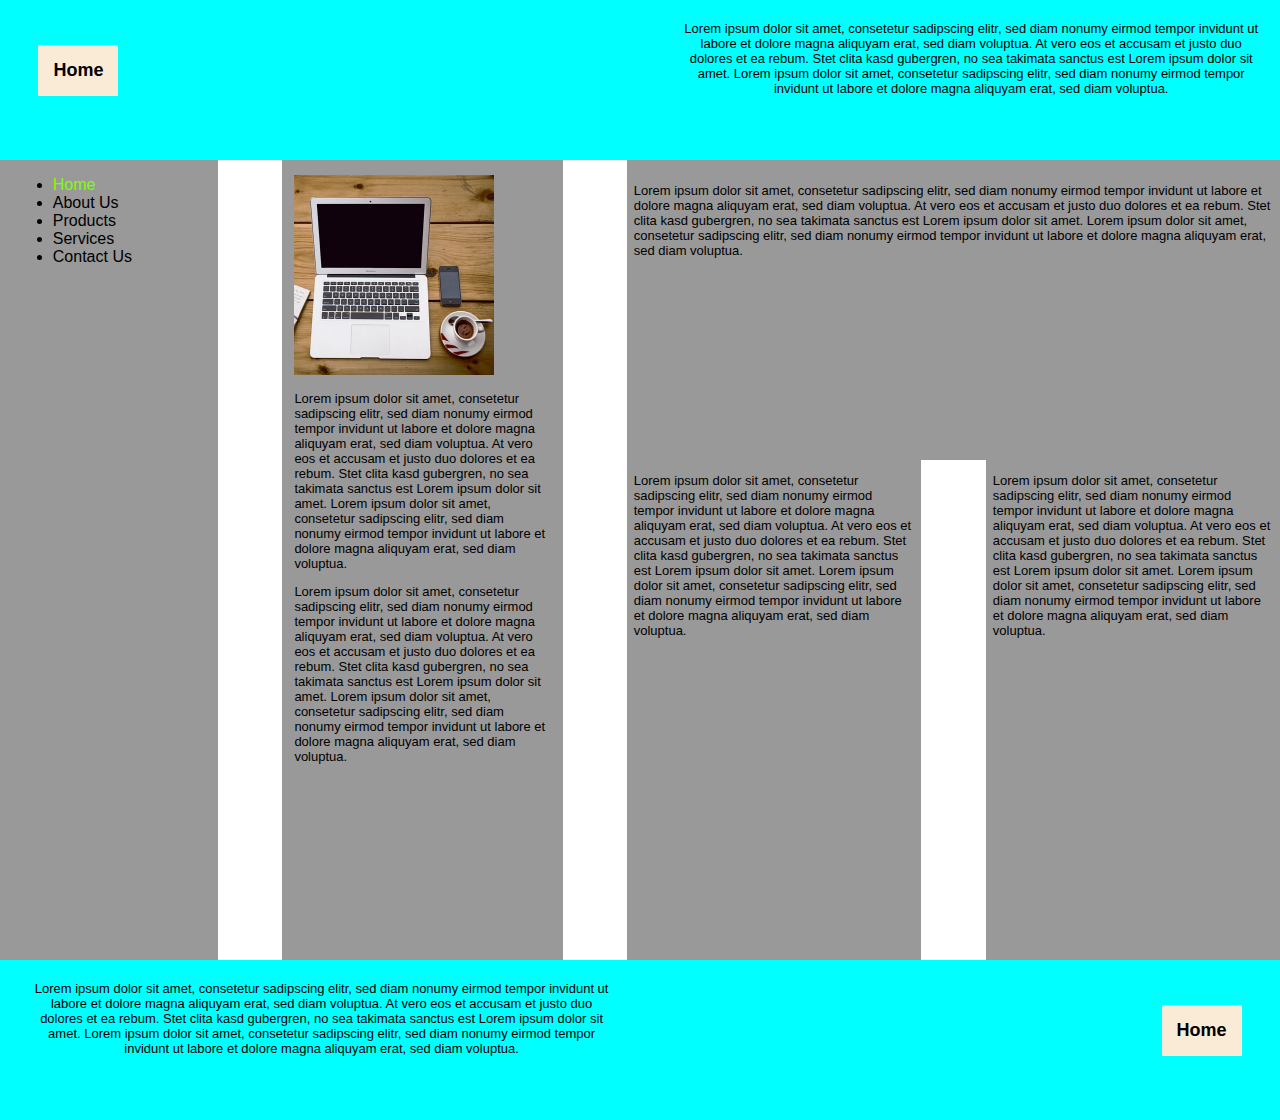
<file: lab1/index.html>
<!DOCTYPE html PUBLIC "-//W3C//DTD XHTML 1.0 Strict//EN" "http://www.w3.org/TR/xhtml1/DTD/xhtml1-strict.dtd">
<html>
<head>
    <meta http-equiv="content-type" content="text/html; charset=utf-8"/>
    <title>Lab 1</title>
    <link href="css/styles.css" rel="stylesheet" type="text/css"/>
</head>
<body>

<div id="header">
    <h1 id="moto-1">Home</h1>
    <p id="header-text">Lorem ipsum dolor sit amet, consetetur sadipscing elitr, sed diam nonumy eirmod tempor invidunt
        ut labore et dolore magna aliquyam erat, sed diam voluptua. At vero eos et accusam et justo duo dolores et ea
        rebum. Stet
        clita kasd gubergren, no sea takimata sanctus est Lorem ipsum dolor sit amet. Lorem ipsum dolor sit amet,
        consetetur sadipscing elitr,
        sed diam nonumy eirmod tempor invidunt ut labore et dolore magna aliquyam erat, sed diam voluptua.
    </p>
</div>
<div id="menu">

</div>
<div id="content">
    <div id="colOne">
        <ul>
            <li class="active"><a href="index.html" accesskey="1" title="">Home</a></li>
            <li><a href="pages/aboutUs.html" accesskey="2" title="">About Us</a></li>
            <li><a href="pages/products.html" accesskey="3" title="">Products</a></li>
            <li><a href="pages/services.html" accesskey="4" title="">Services</a></li>
            <li><a href="pages/contactUs.html" accesskey="5" title="">Contact Us</a></li>
        </ul>
    </div>
    <div id="colTwo">
        <img src="images/workplace.png" alt="Workplace" usemap="#workmap" width="200" height="200" style="padding-top: 15px">

        <map name="workmap">
            <area shape="rect" coords="16,22,130,125" alt="Computer" href="https://en.wikipedia.org/wiki/Computer">
            <area shape="rect" coords="145,85,166,125" alt="Phone" href="https://en.wikipedia.org/wiki/Mobile_phone">
            <area shape="circle" coords="166,150,22" alt="Cup of coffee" href="https://en.wikipedia.org/wiki/Coffee">
        </map>
        <p>Lorem ipsum dolor sit amet, consetetur sadipscing elitr, sed diam nonumy eirmod tempor invidunt ut labore et
            dolore magna aliquyam erat, sed diam voluptua. At vero eos et accusam et justo duo dolores et ea rebum. Stet
            clita kasd gubergren, no sea takimata sanctus est Lorem ipsum dolor sit amet. Lorem ipsum dolor sit amet,
            consetetur sadipscing elitr, sed diam nonumy eirmod tempor invidunt ut labore et dolore magna aliquyam erat,
            sed diam voluptua.</p>
        <p>Lorem ipsum dolor sit amet, consetetur sadipscing elitr, sed diam nonumy eirmod tempor invidunt ut labore et
            dolore magna aliquyam erat, sed diam voluptua. At vero eos et accusam et justo duo dolores et ea rebum. Stet
            clita kasd gubergren, no sea takimata sanctus est Lorem ipsum dolor sit amet. Lorem ipsum dolor sit amet,
            consetetur sadipscing elitr, sed diam nonumy eirmod tempor invidunt ut labore et dolore magna aliquyam erat,
            sed diam voluptua.</p>
    </div>
    <div id="colThree">
        <div id="upper-subCol">
            <p>Lorem ipsum dolor sit amet, consetetur sadipscing elitr, sed diam nonumy eirmod tempor invidunt ut labore et
                dolore magna aliquyam erat, sed diam voluptua. At vero eos et accusam et justo duo dolores et ea rebum. Stet
                clita kasd gubergren, no sea takimata sanctus est Lorem ipsum dolor sit amet. Lorem ipsum dolor sit amet,
                consetetur sadipscing elitr, sed diam nonumy eirmod tempor invidunt ut labore et dolore magna aliquyam erat,
                sed diam voluptua.</p>
        </div>

        <div id="left-subCol">
            <p>Lorem ipsum dolor sit amet, consetetur sadipscing elitr, sed diam nonumy eirmod tempor invidunt ut labore et
                dolore magna aliquyam erat, sed diam voluptua. At vero eos et accusam et justo duo dolores et ea rebum. Stet
                clita kasd gubergren, no sea takimata sanctus est Lorem ipsum dolor sit amet. Lorem ipsum dolor sit amet,
                consetetur sadipscing elitr, sed diam nonumy eirmod tempor invidunt ut labore et dolore magna aliquyam erat,
                sed diam voluptua.</p>
        </div>

        <div id="right-subCol">
            <p>Lorem ipsum dolor sit amet, consetetur sadipscing elitr, sed diam nonumy eirmod tempor invidunt ut labore et
                dolore magna aliquyam erat, sed diam voluptua. At vero eos et accusam et justo duo dolores et ea rebum. Stet
                clita kasd gubergren, no sea takimata sanctus est Lorem ipsum dolor sit amet. Lorem ipsum dolor sit amet,
                consetetur sadipscing elitr, sed diam nonumy eirmod tempor invidunt ut labore et dolore magna aliquyam erat,
                sed diam voluptua.</p>
        </div>
    </div>
</div>
<div id="footer" style="clear: both;">
    <p id="footer-text">Lorem ipsum dolor sit amet, consetetur sadipscing elitr, sed diam nonumy eirmod tempor invidunt
        ut labore et dolore magna aliquyam erat, sed diam voluptua. At vero eos et accusam et justo duo dolores et ea
        rebum. Stet
        clita kasd gubergren, no sea takimata sanctus est Lorem ipsum dolor sit amet. Lorem ipsum dolor sit amet,
        consetetur sadipscing elitr,
        sed diam nonumy eirmod tempor invidunt ut labore et dolore magna aliquyam erat, sed diam voluptua.
    </p>
    <h2 id="moto-2">Home</h2>
</div>
</body>
</html>
</file>
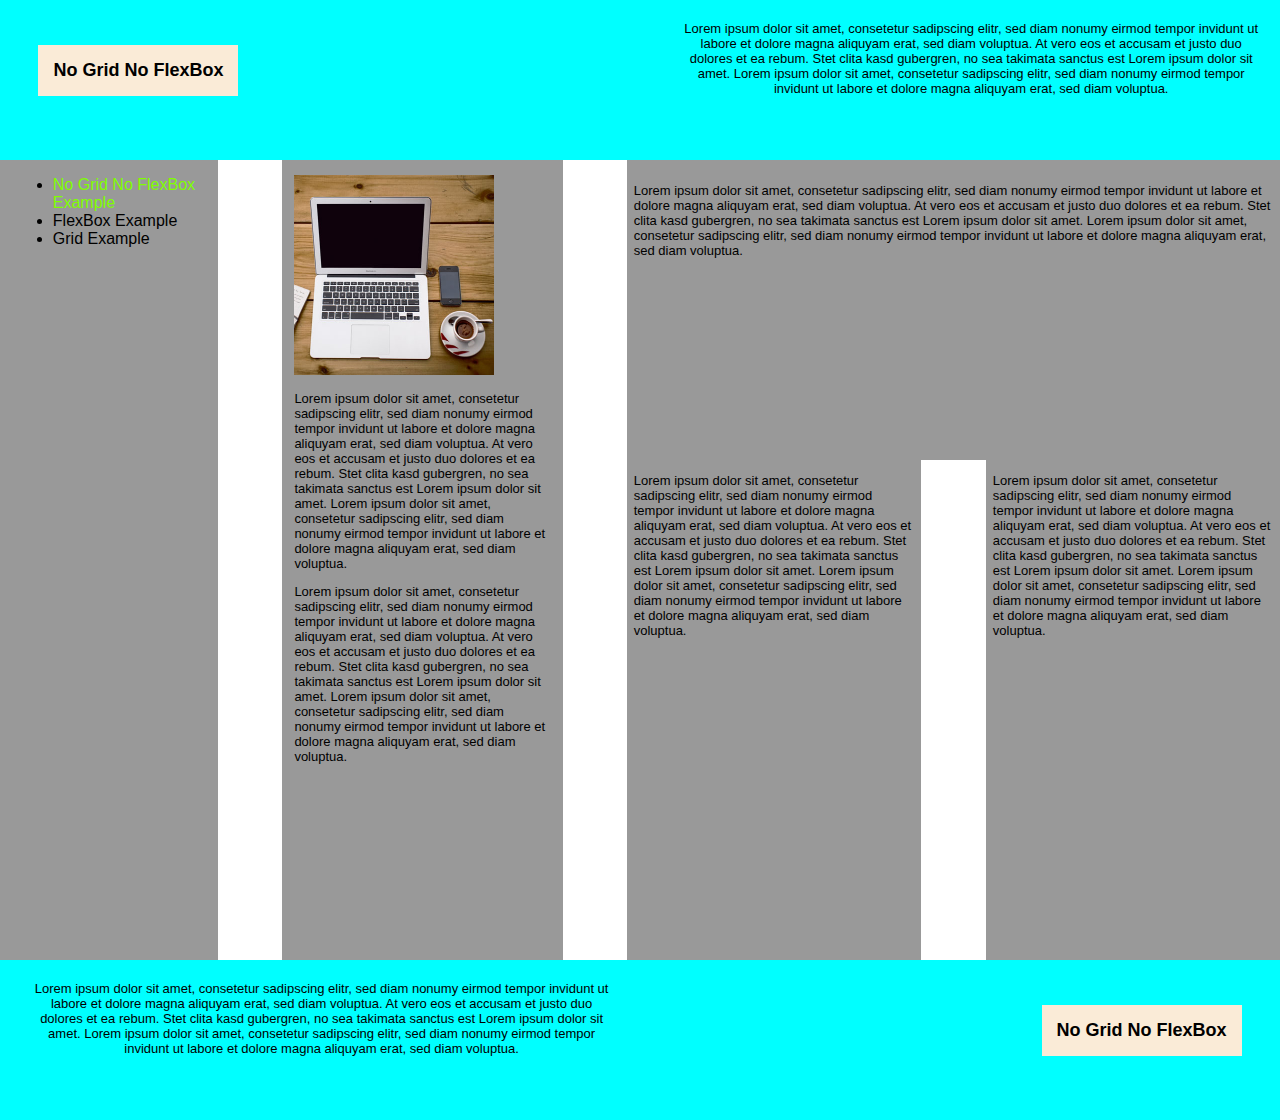
<file: lab2/index.html>
<!DOCTYPE html PUBLIC "-//W3C//DTD XHTML 1.0 Strict//EN" "http://www.w3.org/TR/xhtml1/DTD/xhtml1-strict.dtd">
<html>
<head>
    <meta http-equiv="content-type" content="text/html; charset=utf-8"/>
    <title>Lab 2</title>
    <link href="css/noGridNoFlexBox.css" rel="stylesheet" type="text/css"/>
    <link href="css/commonStyles.css" rel="stylesheet" type="text/css"/>
</head>
<body>

<div id="header">
    <h1 id="moto-1">No Grid No FlexBox</h1>
    <p id="header-text">Lorem ipsum dolor sit amet, consetetur sadipscing elitr, sed diam nonumy eirmod tempor invidunt
        ut labore et dolore magna aliquyam erat, sed diam voluptua. At vero eos et accusam et justo duo dolores et ea
        rebum. Stet
        clita kasd gubergren, no sea takimata sanctus est Lorem ipsum dolor sit amet. Lorem ipsum dolor sit amet,
        consetetur sadipscing elitr,
        sed diam nonumy eirmod tempor invidunt ut labore et dolore magna aliquyam erat, sed diam voluptua.
    </p>
</div>
<div id="menu">

</div>
<div id="content">
    <div id="colOne">
        <ul>
            <li class="active"><a href="index.html" accesskey="1" title="">No Grid No FlexBox Example</a></li>
            <li><a href="pages/flexBox.html" accesskey="2" title="">FlexBox Example</a></li>
            <li><a href="pages/grid.html" accesskey="3" title="">Grid Example</a></li>
        </ul>
    </div>
    <div id="colTwo">
        <img src="images/workplace.png" alt="Workplace" usemap="#workmap" width="200" height="200"
             style="padding-top: 15px">

        <map name="workmap">
            <area shape="rect" coords="16,22,130,125" alt="Computer" href="https://en.wikipedia.org/wiki/Computer">
            <area shape="rect" coords="145,85,166,125" alt="Phone" href="https://en.wikipedia.org/wiki/Mobile_phone">
            <area shape="circle" coords="166,150,22" alt="Cup of coffee" href="https://en.wikipedia.org/wiki/Coffee">
        </map>
        <p>Lorem ipsum dolor sit amet, consetetur sadipscing elitr, sed diam nonumy eirmod tempor invidunt ut labore et
            dolore magna aliquyam erat, sed diam voluptua. At vero eos et accusam et justo duo dolores et ea rebum. Stet
            clita kasd gubergren, no sea takimata sanctus est Lorem ipsum dolor sit amet. Lorem ipsum dolor sit amet,
            consetetur sadipscing elitr, sed diam nonumy eirmod tempor invidunt ut labore et dolore magna aliquyam erat,
            sed diam voluptua.</p>
        <p>Lorem ipsum dolor sit amet, consetetur sadipscing elitr, sed diam nonumy eirmod tempor invidunt ut labore et
            dolore magna aliquyam erat, sed diam voluptua. At vero eos et accusam et justo duo dolores et ea rebum. Stet
            clita kasd gubergren, no sea takimata sanctus est Lorem ipsum dolor sit amet. Lorem ipsum dolor sit amet,
            consetetur sadipscing elitr, sed diam nonumy eirmod tempor invidunt ut labore et dolore magna aliquyam erat,
            sed diam voluptua.</p>
    </div>
    <div id="colThree">
        <div id="upper-subCol">
            <p>Lorem ipsum dolor sit amet, consetetur sadipscing elitr, sed diam nonumy eirmod tempor invidunt ut labore
                et
                dolore magna aliquyam erat, sed diam voluptua. At vero eos et accusam et justo duo dolores et ea rebum.
                Stet
                clita kasd gubergren, no sea takimata sanctus est Lorem ipsum dolor sit amet. Lorem ipsum dolor sit
                amet,
                consetetur sadipscing elitr, sed diam nonumy eirmod tempor invidunt ut labore et dolore magna aliquyam
                erat,
                sed diam voluptua.</p>
        </div>

        <div id="left-subCol">
            <p>Lorem ipsum dolor sit amet, consetetur sadipscing elitr, sed diam nonumy eirmod tempor invidunt ut labore
                et
                dolore magna aliquyam erat, sed diam voluptua. At vero eos et accusam et justo duo dolores et ea rebum.
                Stet
                clita kasd gubergren, no sea takimata sanctus est Lorem ipsum dolor sit amet. Lorem ipsum dolor sit
                amet,
                consetetur sadipscing elitr, sed diam nonumy eirmod tempor invidunt ut labore et dolore magna aliquyam
                erat,
                sed diam voluptua.</p>
        </div>

        <div id="right-subCol">
            <p>Lorem ipsum dolor sit amet, consetetur sadipscing elitr, sed diam nonumy eirmod tempor invidunt ut labore
                et
                dolore magna aliquyam erat, sed diam voluptua. At vero eos et accusam et justo duo dolores et ea rebum.
                Stet
                clita kasd gubergren, no sea takimata sanctus est Lorem ipsum dolor sit amet. Lorem ipsum dolor sit
                amet,
                consetetur sadipscing elitr, sed diam nonumy eirmod tempor invidunt ut labore et dolore magna aliquyam
                erat,
                sed diam voluptua.</p>
        </div>
    </div>
</div>
<div id="footer" style="clear: both;">
    <p id="footer-text">Lorem ipsum dolor sit amet, consetetur sadipscing elitr, sed diam nonumy eirmod tempor invidunt
        ut labore et dolore magna aliquyam erat, sed diam voluptua. At vero eos et accusam et justo duo dolores et ea
        rebum. Stet
        clita kasd gubergren, no sea takimata sanctus est Lorem ipsum dolor sit amet. Lorem ipsum dolor sit amet,
        consetetur sadipscing elitr,
        sed diam nonumy eirmod tempor invidunt ut labore et dolore magna aliquyam erat, sed diam voluptua.
    </p>
    <h2 id="moto-2">No Grid No FlexBox</h2>
</div>
</body>
</html>
</file>
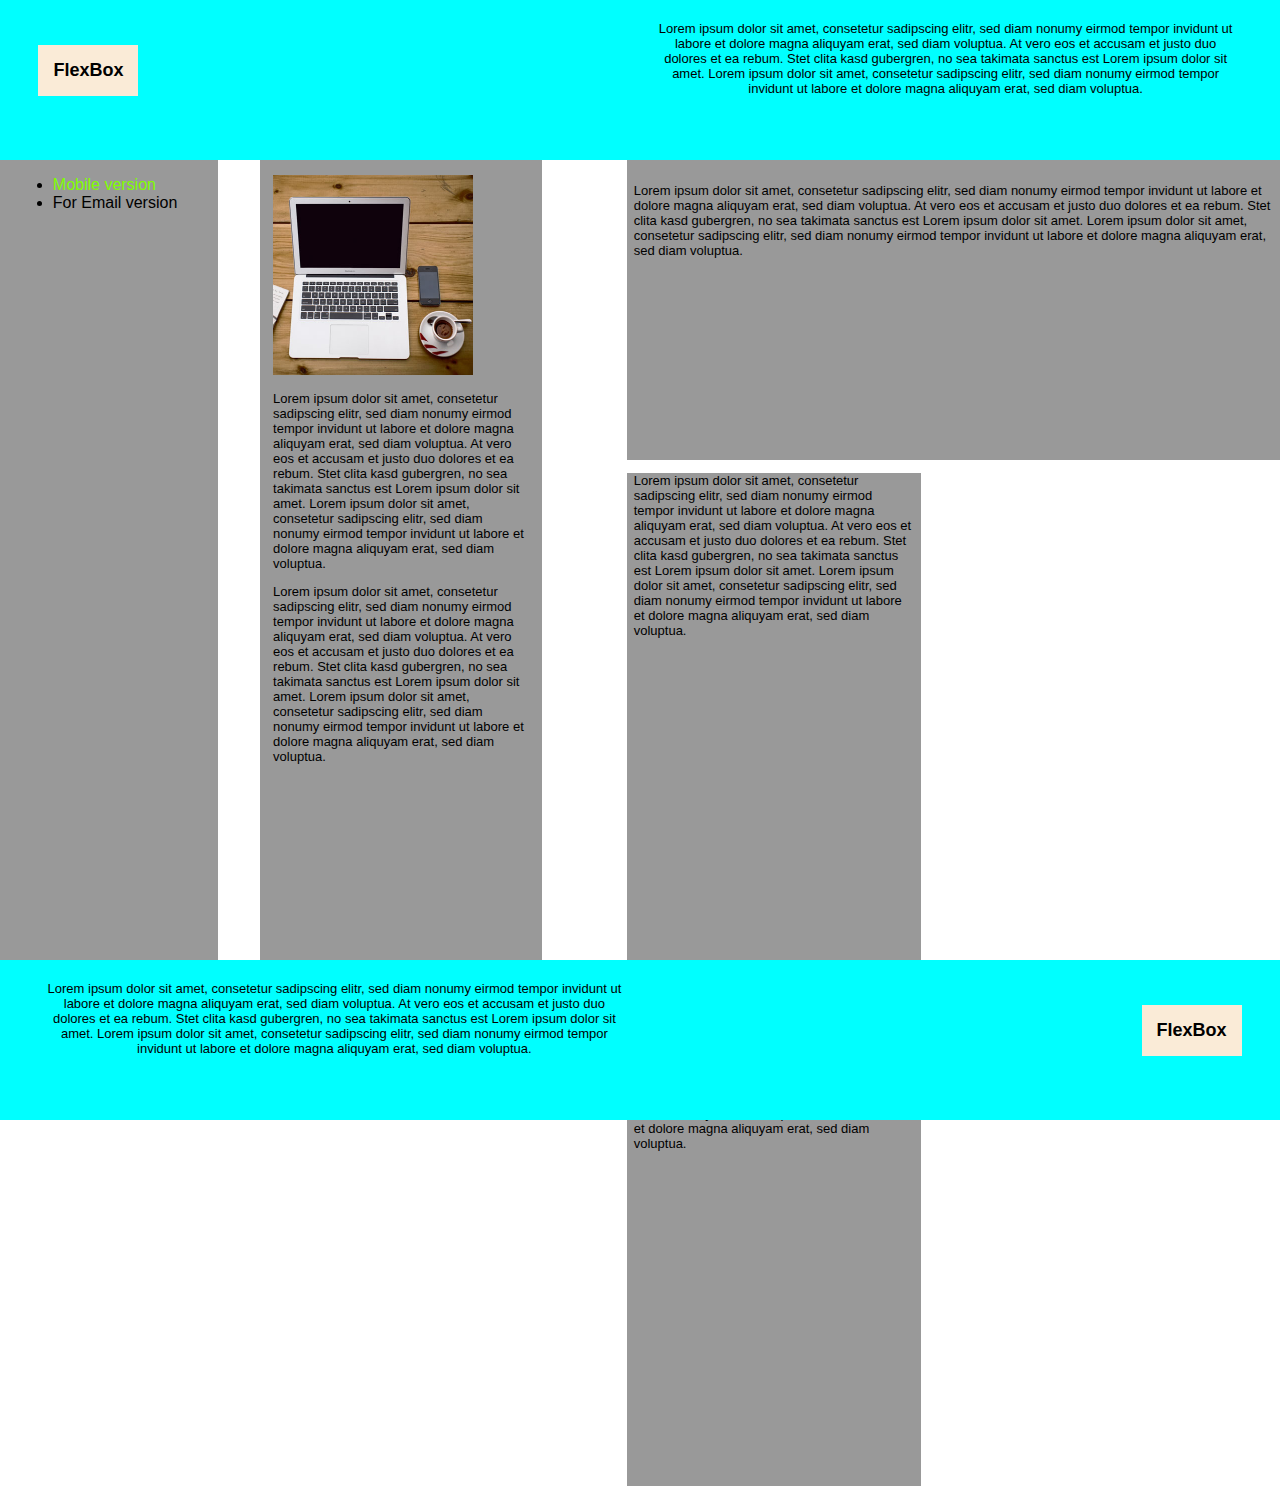
<file: lab3/index.html>
<!DOCTYPE html PUBLIC "-//W3C//DTD XHTML 1.0 Strict//EN" "http://www.w3.org/TR/xhtml1/DTD/xhtml1-strict.dtd">
<html>
<head>
    <meta http-equiv="content-type" content="text/html; charset=utf-8"/>
    <meta name="viewport" content="width=device-width,initial-scale=1.0">
    <title>Lab 3</title>
    <link href="css/flexBox.css" rel="stylesheet" type="text/css"/>
    <link href="css/commonStyles.css" rel="stylesheet" type="text/css"/>
    <link href="css/mobile.css" rel="stylesheet" type="text/css"/>
</head>
<body>

<div class="container">
    <div class="header-row">
        <h1 id="moto-1">FlexBox</h1>
        <p id="header-text">Lorem ipsum dolor sit amet, consetetur sadipscing elitr, sed diam nonumy eirmod tempor
            invidunt
            ut labore et dolore magna aliquyam erat, sed diam voluptua. At vero eos et accusam et justo duo dolores et
            ea
            rebum. Stet
            clita kasd gubergren, no sea takimata sanctus est Lorem ipsum dolor sit amet. Lorem ipsum dolor sit amet,
            consetetur sadipscing elitr,
            sed diam nonumy eirmod tempor invidunt ut labore et dolore magna aliquyam erat, sed diam voluptua.
        </p>
    </div>

    <div class="content-row">
        <div id="colOne">
            <ul>
                <li class="active"><a href="index.html" accesskey="2" title="">Mobile version</a></li>
                <li><a href="pages/email.html" accesskey="1" title="">For Email version</a></li>
            </ul>
        </div>
        <div id="colTwo">
            <img src="images/workplace.png" alt="Workplace" usemap="#workmap" width="200" height="200"
                 style="padding-top: 15px">

            <map name="workmap">
                <area shape="rect" coords="16,22,130,125" alt="Computer" href="https://en.wikipedia.org/wiki/Computer">
                <area shape="rect" coords="145,85,166,125" alt="Phone"
                      href="https://en.wikipedia.org/wiki/Mobile_phone">
                <area shape="circle" coords="166,150,22" alt="Cup of coffee"
                      href="https://en.wikipedia.org/wiki/Coffee">
            </map>
            <p>Lorem ipsum dolor sit amet, consetetur sadipscing elitr, sed diam nonumy eirmod tempor invidunt ut labore
                et
                dolore magna aliquyam erat, sed diam voluptua. At vero eos et accusam et justo duo dolores et ea rebum.
                Stet
                clita kasd gubergren, no sea takimata sanctus est Lorem ipsum dolor sit amet. Lorem ipsum dolor sit
                amet,
                consetetur sadipscing elitr, sed diam nonumy eirmod tempor invidunt ut labore et dolore magna aliquyam
                erat,
                sed diam voluptua.</p>
            <p>Lorem ipsum dolor sit amet, consetetur sadipscing elitr, sed diam nonumy eirmod tempor invidunt ut labore
                et
                dolore magna aliquyam erat, sed diam voluptua. At vero eos et accusam et justo duo dolores et ea rebum.
                Stet
                clita kasd gubergren, no sea takimata sanctus est Lorem ipsum dolor sit amet. Lorem ipsum dolor sit
                amet,
                consetetur sadipscing elitr, sed diam nonumy eirmod tempor invidunt ut labore et dolore magna aliquyam
                erat,
                sed diam voluptua.</p>
        </div>
        <div class="line-break"></div>
        <div id="colThree">
            <div id="upper-subCol">
                <p>Lorem ipsum dolor sit amet, consetetur sadipscing elitr, sed diam nonumy eirmod tempor invidunt ut
                    labore et
                    dolore magna aliquyam erat, sed diam voluptua. At vero eos et accusam et justo duo dolores et ea
                    rebum. Stet
                    clita kasd gubergren, no sea takimata sanctus est Lorem ipsum dolor sit amet. Lorem ipsum dolor sit
                    amet,
                    consetetur sadipscing elitr, sed diam nonumy eirmod tempor invidunt ut labore et dolore magna
                    aliquyam erat,
                    sed diam voluptua.</p>
            </div>
            <div id="sub-content-row">
                <div id="left-subCol">
                    <p>Lorem ipsum dolor sit amet, consetetur sadipscing elitr, sed diam nonumy eirmod tempor invidunt
                        ut labore et
                        dolore magna aliquyam erat, sed diam voluptua. At vero eos et accusam et justo duo dolores et ea
                        rebum. Stet
                        clita kasd gubergren, no sea takimata sanctus est Lorem ipsum dolor sit amet. Lorem ipsum dolor
                        sit amet,
                        consetetur sadipscing elitr, sed diam nonumy eirmod tempor invidunt ut labore et dolore magna
                        aliquyam erat,
                        sed diam voluptua.</p>
                </div>

                <div id="right-subCol">
                    <p>Lorem ipsum dolor sit amet, consetetur sadipscing elitr, sed diam nonumy eirmod tempor invidunt
                        ut labore et
                        dolore magna aliquyam erat, sed diam voluptua. At vero eos et accusam et justo duo dolores et ea
                        rebum. Stet
                        clita kasd gubergren, no sea takimata sanctus est Lorem ipsum dolor sit amet. Lorem ipsum dolor
                        sit amet,
                        consetetur sadipscing elitr, sed diam nonumy eirmod tempor invidunt ut labore et dolore magna
                        aliquyam erat,
                        sed diam voluptua.</p>
                </div>
            </div>
        </div>

    </div>
    <div class="footer-row">
        <p id="footer-text">Lorem ipsum dolor sit amet, consetetur sadipscing elitr, sed diam nonumy eirmod tempor
            invidunt
            ut labore et dolore magna aliquyam erat, sed diam voluptua. At vero eos et accusam et justo duo dolores et
            ea
            rebum. Stet
            clita kasd gubergren, no sea takimata sanctus est Lorem ipsum dolor sit amet. Lorem ipsum dolor sit amet,
            consetetur sadipscing elitr,
            sed diam nonumy eirmod tempor invidunt ut labore et dolore magna aliquyam erat, sed diam voluptua.
        </p>
        <h2 id="moto-2">FlexBox</h2>
    </div>
</div>
</body>
</html>
</file>
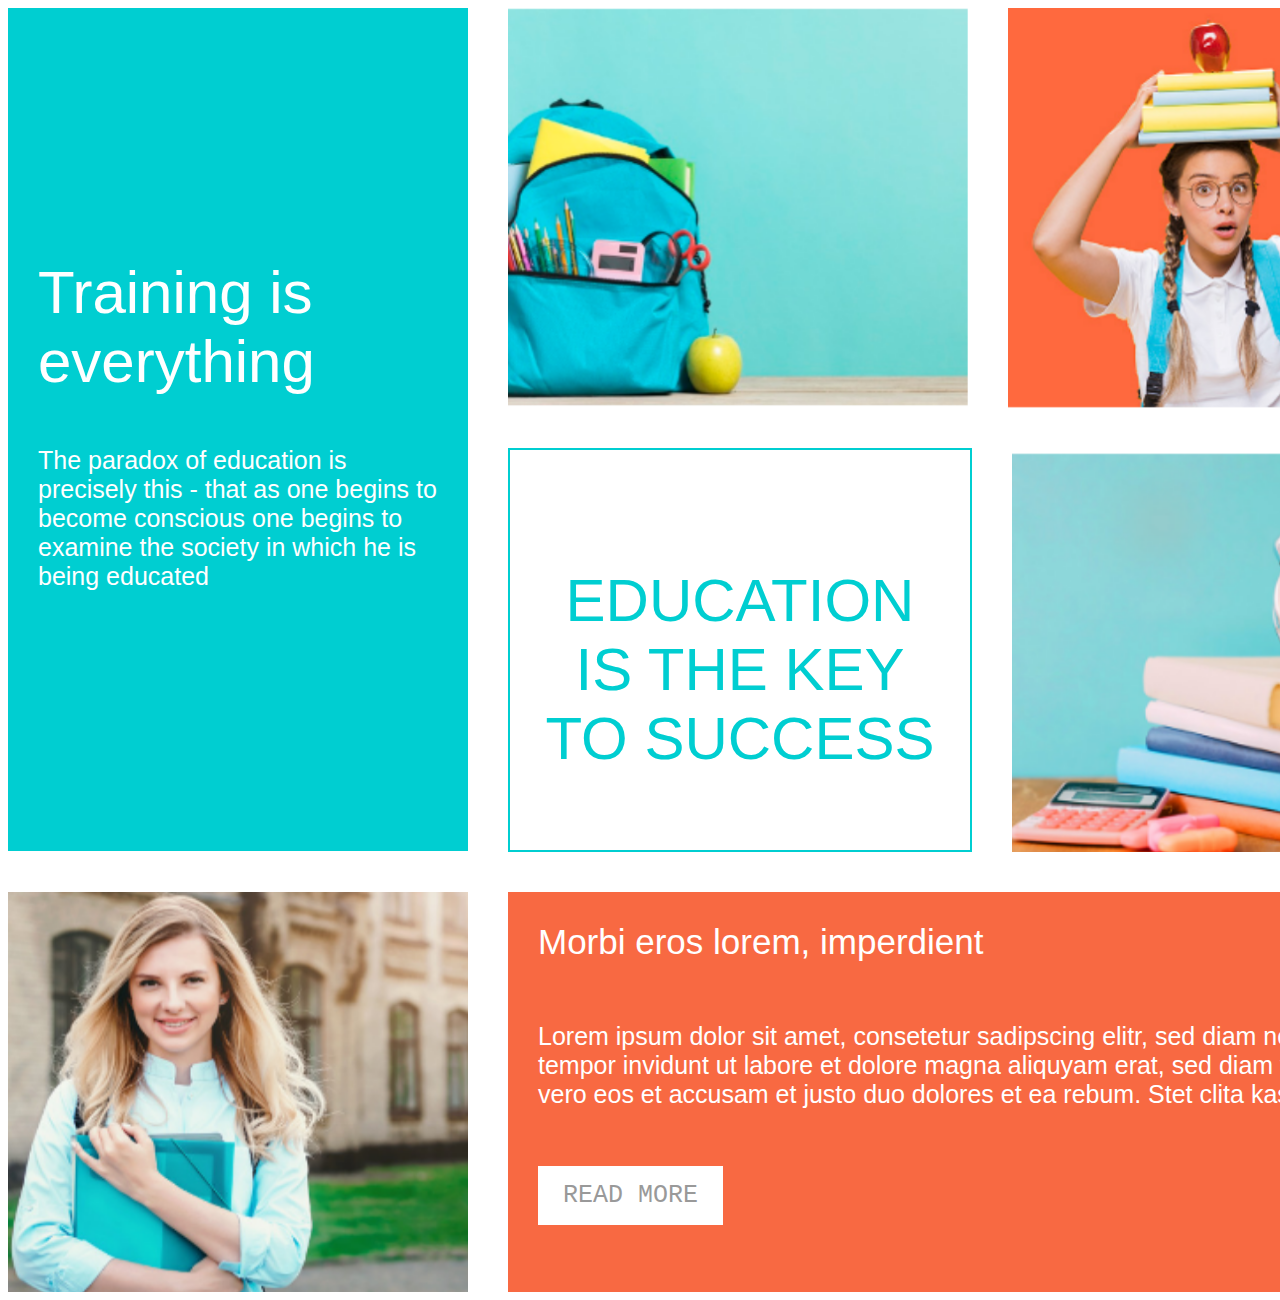
<file: lab4/index.html>
<!DOCTYPE html PUBLIC "-//W3C//DTD XHTML 1.0 Strict//EN" "http://www.w3.org/TR/xhtml1/DTD/xhtml1-strict.dtd">
<html>
<head>
    <meta http-equiv="content-type" content="text/html; charset=utf-8"/>
    <meta name="viewport" content="width=device-width,initial-scale=1.0">
    <title>Lab 4</title>
    <link href="css/template.css" rel="stylesheet" type="text/css"/>
</head>
<body>

<div class="flex-container">
    <div class="item item-1">1</div>
    <div class="item item-2 item-active">
        <h2 id="additional-logo">
            Training is everything
        </h2>
        <p>
            The paradox of education is precisely this - that as one begins to become conscious one begins to
            examine the society in which he is being educated
        </p>
    </div>
    <div class="item item-3">
        <img src="images/bag.png" alt="Girl with book" class="first-second-row-images"/>
    </div>
    <div class="item item-4">
        <img src="images/girl1.png" alt="Girl with book" class="first-second-row-images"/>
    </div>
    <div class="item item-5"></div>
    <div class="item item-6">
        <h1 id="main-logo">EDUCATION IS THE KEY TO SUCCESS</h1>
    </div>
    <div class="item item-7">
        <img src="images/clock.png" alt="Girl with book" class="first-second-row-images"/>
    </div>
    <div class="item item-8">
        <img src="images/girl2.png" alt="Girl with book" class="third-row-image"/>
    </div>
    <div class="item item-9">
        <h3 id="more-info-header">
            Morbi eros lorem, imperdient
        </h3>
        <p id="read-more-text">
            Lorem ipsum dolor sit amet, consetetur sadipscing elitr, sed diam nonumy eirmod tempor
            invidunt
            ut labore et dolore magna aliquyam erat, sed diam voluptua. At vero eos et accusam et justo duo
            dolores et
            ea
            rebum. Stet
            clita kasd gubergren.
        </p>
        <a href="../index.html">READ MORE</a>
    </div>
</div>
</body>
</html>
</file>
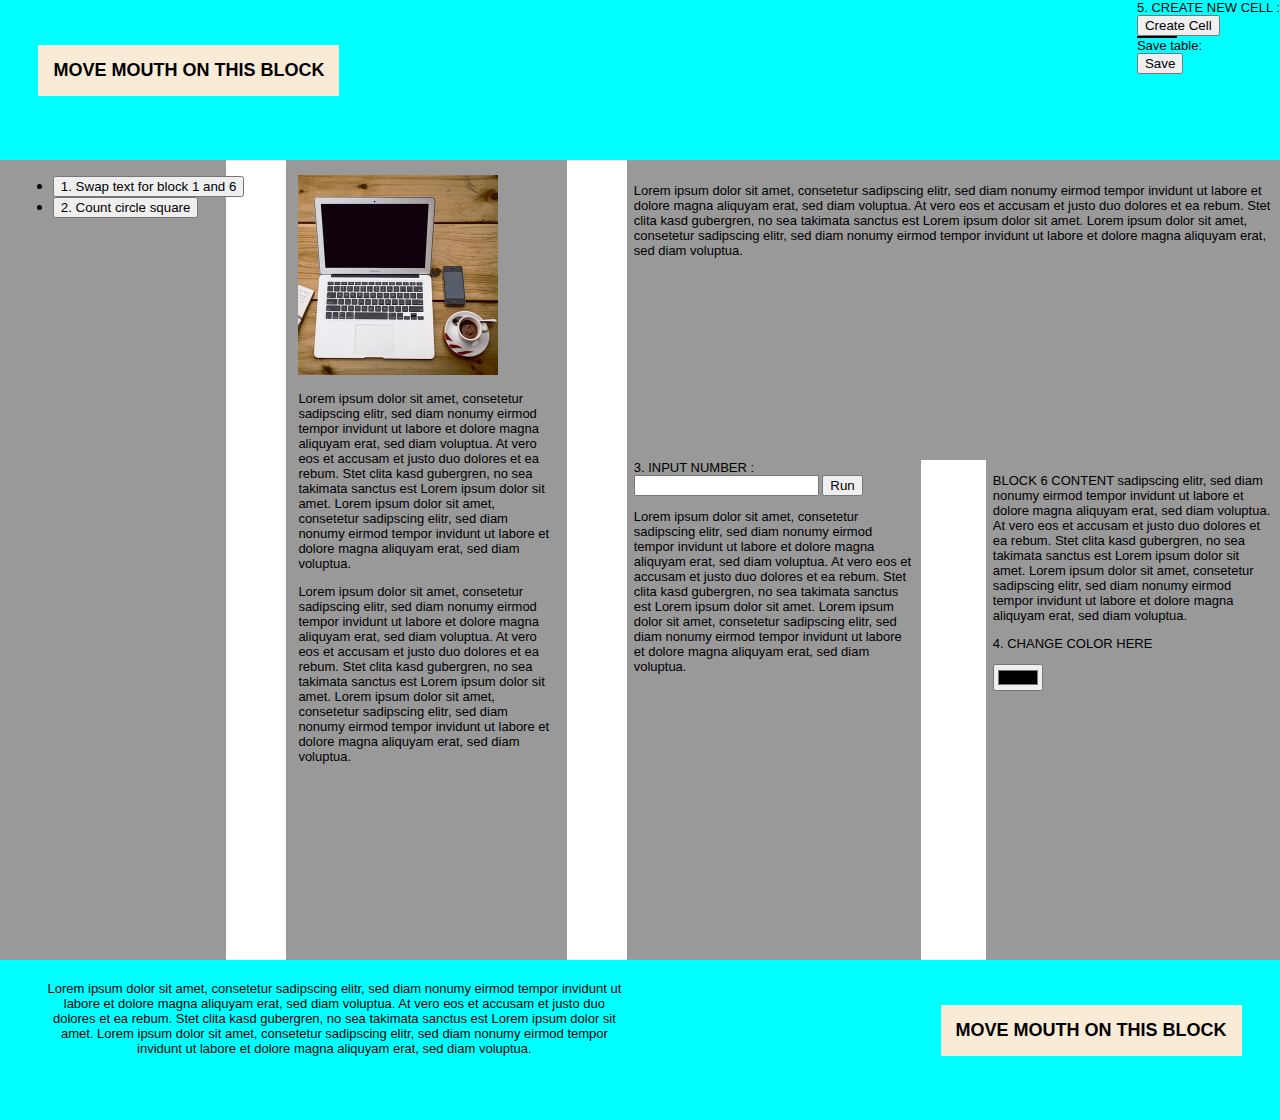
<file: lab5/index.html>
<!DOCTYPE html PUBLIC "-//W3C//DTD XHTML 1.0 Strict//EN" "http://www.w3.org/TR/xhtml1/DTD/xhtml1-strict.dtd">
<html>
<head>
    <meta http-equiv="content-type" content="text/html; charset=utf-8"/>
    <meta name="viewport" content="width=device-width,initial-scale=1.0">
    <title>Lab 5</title>
    <link href="css/flexBox.css" rel="stylesheet" type="text/css"/>
    <link href="css/commonStyles.css" rel="stylesheet" type="text/css"/>
    <link href="css/mobile.css" rel="stylesheet" type="text/css"/>
    <script src="./js/index.js"></script>
</head>
<body>

<div class="container">
    <div class="header-row" onmouseover="runTable(`table1`, `header-text`)"
         onmouseout="stopTable(`table1`, `header-text`)">
        <h1 id="moto-1">MOVE MOUTH ON THIS BLOCK</h1>

        <div id="table1-box">
            <form name="createNewCellForm" id="createNewCellForm" action="javascript:inputNewCell(`table1`)">
                <label for="numberInput">5. CREATE NEW CELL :</label><br>
                <input name="Submit" type="submit" value="Create Cell"/>
            </form>
            <div id="table1-block">

            </div>
            <form name="saveChangesForm" id="saveChangesForm" action="javascript:saveTable(`table1`)">
                <label for="numberInput">Save table:</label><br>
                <input name="Save" type="submit" value="Save"/>
            </form>
        </div>
        <p id="header-text">BLOCK 1 CONTENT sit amet, consetetur sadipscing elitr, sed diam nonumy eirmod tempor
            invidunt
            ut labore et dolore magna aliquyam erat, sed diam voluptua. At vero eos et accusam et justo duo dolores et
            ea
            rebum. Stet
            clita kasd gubergren, no sea takimata sanctus est Lorem ipsum dolor sit amet. Lorem ipsum dolor sit amet,
            consetetur sadipscing elitr,
            sed diam nonumy eirmod tempor invidunt ut labore et dolore magna aliquyam erat, sed diam voluptua.
        </p>
    </div>

    <div class="content-row">
        <div id="colOne">
            <ul>
                <li>
                    <input id="swapBlocks" type="button" value="1. Swap text for block 1 and 6"
                           onclick="swapBlocks();"/>
                </li>
                <li>
                    <input type="button" value="2. Count circle square" onclick="countCircleSquare();"/>
                </li>
            </ul>
        </div>
        <div id="colTwo">
            <img src="images/workplace.png" alt="Workplace" usemap="#workmap" width="200" height="200"
                 style="padding-top: 15px">

            <map name="workmap">
                <area shape="rect" coords="16,22,130,125" alt="Computer" href="https://en.wikipedia.org/wiki/Computer">
                <area shape="rect" coords="145,85,166,125" alt="Phone"
                      href="https://en.wikipedia.org/wiki/Mobile_phone">
                <area shape="circle" coords="166,150,22" alt="Cup of coffee"
                      href="https://en.wikipedia.org/wiki/Coffee">
            </map>
            <p>Lorem ipsum dolor sit amet, consetetur sadipscing elitr, sed diam nonumy eirmod tempor invidunt ut labore
                et
                dolore magna aliquyam erat, sed diam voluptua. At vero eos et accusam et justo duo dolores et ea rebum.
                Stet
                clita kasd gubergren, no sea takimata sanctus est Lorem ipsum dolor sit amet. Lorem ipsum dolor sit
                amet,
                consetetur sadipscing elitr, sed diam nonumy eirmod tempor invidunt ut labore et dolore magna aliquyam
                erat,
                sed diam voluptua.</p>
            <p>Lorem ipsum dolor sit amet, consetetur sadipscing elitr, sed diam nonumy eirmod tempor invidunt ut labore
                et
                dolore magna aliquyam erat, sed diam voluptua. At vero eos et accusam et justo duo dolores et ea rebum.
                Stet
                clita kasd gubergren, no sea takimata sanctus est Lorem ipsum dolor sit amet. Lorem ipsum dolor sit
                amet,
                consetetur sadipscing elitr, sed diam nonumy eirmod tempor invidunt ut labore et dolore magna aliquyam
                erat,
                sed diam voluptua.</p>
        </div>
        <div class="line-break"></div>
        <div id="colThree">
            <div id="upper-subCol">
                <p>Lorem ipsum dolor sit amet, consetetur sadipscing elitr, sed diam nonumy eirmod tempor invidunt ut
                    labore et
                    dolore magna aliquyam erat, sed diam voluptua. At vero eos et accusam et justo duo dolores et ea
                    rebum. Stet
                    clita kasd gubergren, no sea takimata sanctus est Lorem ipsum dolor sit amet. Lorem ipsum dolor sit
                    amet,
                    consetetur sadipscing elitr, sed diam nonumy eirmod tempor invidunt ut labore et dolore magna
                    aliquyam erat,
                    sed diam voluptua.</p>
            </div>
            <div id="sub-content-row">
                <div id="left-subCol">
                    <form name="myform" id="formId" action="javascript:handleNumber(numberInput.value)">
                        <label for="numberInput">3. INPUT NUMBER :</label><br>
                        <input type="text" name="numberInput" id="numberInput" maxlength="10">
                        <input name="Run" type="submit" value="Run"/>
                    </form>
                    <div id="error"></div>
                    <p id="block5">Lorem ipsum dolor sit amet, consetetur sadipscing elitr, sed diam nonumy eirmod
                        tempor invidunt
                        ut labore et
                        dolore magna aliquyam erat, sed diam voluptua. At vero eos et accusam et justo duo dolores et ea
                        rebum. Stet
                        clita kasd gubergren, no sea takimata sanctus est Lorem ipsum dolor sit amet. Lorem ipsum dolor
                        sit amet,
                        consetetur sadipscing elitr, sed diam nonumy eirmod tempor invidunt ut labore et dolore magna
                        aliquyam erat,
                        sed diam voluptua.</p>
                </div>

                <div id="right-subCol">
                    <p id="block6">BLOCK 6 CONTENT sadipscing elitr, sed diam nonumy eirmod tempor invidunt
                        ut labore et
                        dolore magna aliquyam erat, sed diam voluptua. At vero eos et accusam et justo duo dolores et ea
                        rebum. Stet
                        clita kasd gubergren, no sea takimata sanctus est Lorem ipsum dolor sit amet. Lorem ipsum dolor
                        sit amet,
                        consetetur sadipscing elitr, sed diam nonumy eirmod tempor invidunt ut labore et dolore magna
                        aliquyam erat,
                        sed diam voluptua.</p>
                    <p>4. CHANGE COLOR HERE</p>
                    <input type="color" name="colorInput" id="colorInput" maxlength="10" onchange="selectEvent()">
                </div>

            </div>
        </div>

    </div>
    <div class="footer-row" onmouseover="runTable(`table2`, `footer-text`)"
         onmouseout="stopTable(`table2`, `footer-text`)">
        <div id="table2-box">
            <form name="createNewCellForm" id="createNewCellForm2" action="javascript:inputNewCell(`table2`)">
                <label for="numberInput">5. CREATE NEW CELL :</label><br>
                <input name="Submit" type="submit" value="Create Cell"/>
            </form>
            <div id="table2-block">

            </div>
            <form name="saveChangesForm" id="saveChangesForm2" action="javascript:saveTable(`table2`)">
                <label for="numberInput">Save table:</label><br>
                <input name="Save" type="submit" value="Save"/>
            </form>
        </div>
        <p id="footer-text">Lorem ipsum dolor sit amet, consetetur sadipscing elitr, sed diam nonumy eirmod tempor
            invidunt
            ut labore et dolore magna aliquyam erat, sed diam voluptua. At vero eos et accusam et justo duo dolores et
            ea
            rebum. Stet
            clita kasd gubergren, no sea takimata sanctus est Lorem ipsum dolor sit amet. Lorem ipsum dolor sit amet,
            consetetur sadipscing elitr,
            sed diam nonumy eirmod tempor invidunt ut labore et dolore magna aliquyam erat, sed diam voluptua.
        </p>
        <h2 id="moto-2">MOVE MOUTH ON THIS BLOCK</h2>
    </div>
</div>
</body>
</html>
</file>
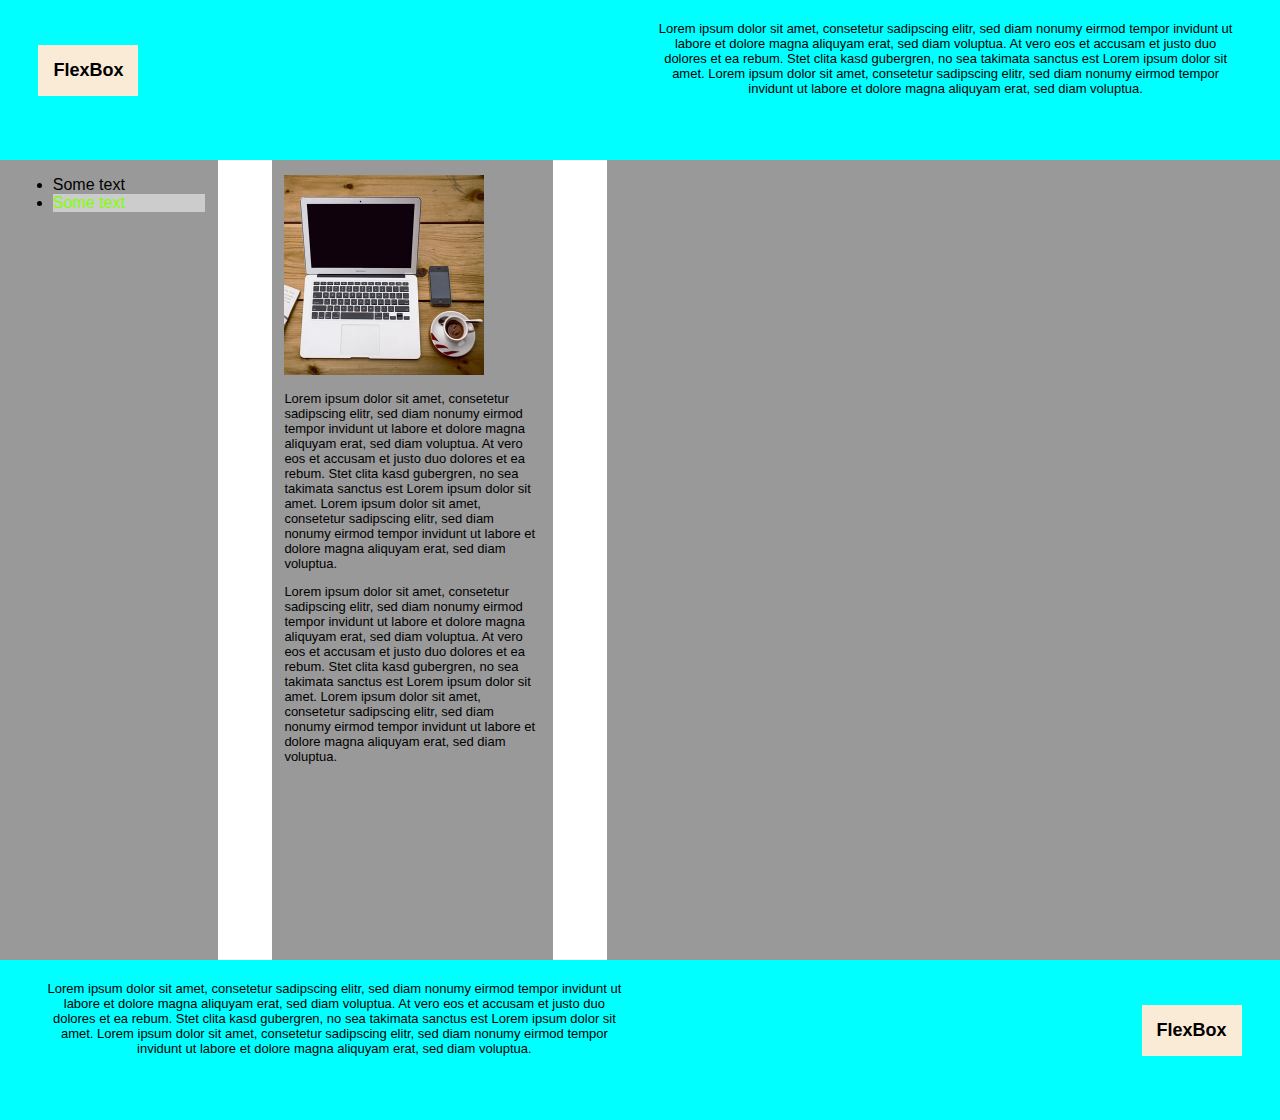
<file: lab6/index.html>
<!DOCTYPE html PUBLIC "-//W3C//DTD XHTML 1.0 Strict//EN" "http://www.w3.org/TR/xhtml1/DTD/xhtml1-strict.dtd">
<html>
<head>
    <meta http-equiv="content-type" content="text/html; charset=utf-8"/>
    <title>Lab 6</title>
    <link href="css/flexBox.css" rel="stylesheet" type="text/css"/>
    <link href="css/commonStyles.css" rel="stylesheet" type="text/css"/>
    <script src="./js/index.js"></script>
</head>
<body>

<div class="container">
    <div class="header-row">
        <h1 id="moto-1">FlexBox</h1>
        <p id="header-text">Lorem ipsum dolor sit amet, consetetur sadipscing elitr, sed diam nonumy eirmod tempor
            invidunt
            ut labore et dolore magna aliquyam erat, sed diam voluptua. At vero eos et accusam et justo duo dolores et
            ea
            rebum. Stet
            clita kasd gubergren, no sea takimata sanctus est Lorem ipsum dolor sit amet. Lorem ipsum dolor sit amet,
            consetetur sadipscing elitr,
            sed diam nonumy eirmod tempor invidunt ut labore et dolore magna aliquyam erat, sed diam voluptua.
        </p>
    </div>

    <div class="content-row">
        <div id="colOne">
            <ul>
                <li><a href="" accesskey="1" title="">Some text</a></li>
                <li class="active"><a href="" accesskey="2" title="">Some text</a></li>
            </ul>
        </div>
        <div id="colTwo">
            <img src="images/workplace.png" alt="Workplace" usemap="#workmap" width="200" height="200"
                 style="padding-top: 15px">

            <map name="workmap">
                <area shape="rect" coords="16,22,130,125" alt="Computer" href="https://en.wikipedia.org/wiki/Computer">
                <area shape="rect" coords="145,85,166,125" alt="Phone"
                      href="https://en.wikipedia.org/wiki/Mobile_phone">
                <area shape="circle" coords="166,150,22" alt="Cup of coffee"
                      href="https://en.wikipedia.org/wiki/Coffee">
            </map>
            <p>Lorem ipsum dolor sit amet, consetetur sadipscing elitr, sed diam nonumy eirmod tempor invidunt ut labore
                et
                dolore magna aliquyam erat, sed diam voluptua. At vero eos et accusam et justo duo dolores et ea rebum.
                Stet
                clita kasd gubergren, no sea takimata sanctus est Lorem ipsum dolor sit amet. Lorem ipsum dolor sit
                amet,
                consetetur sadipscing elitr, sed diam nonumy eirmod tempor invidunt ut labore et dolore magna aliquyam
                erat,
                sed diam voluptua.</p>
            <p>Lorem ipsum dolor sit amet, consetetur sadipscing elitr, sed diam nonumy eirmod tempor invidunt ut labore
                et
                dolore magna aliquyam erat, sed diam voluptua. At vero eos et accusam et justo duo dolores et ea rebum.
                Stet
                clita kasd gubergren, no sea takimata sanctus est Lorem ipsum dolor sit amet. Lorem ipsum dolor sit
                amet,
                consetetur sadipscing elitr, sed diam nonumy eirmod tempor invidunt ut labore et dolore magna aliquyam
                erat,
                sed diam voluptua.</p>
        </div>
        <div id="colThree">

        </div>
    </div>
    <div class="footer-row">
        <p id="footer-text">Lorem ipsum dolor sit amet, consetetur sadipscing elitr, sed diam nonumy eirmod tempor
            invidunt
            ut labore et dolore magna aliquyam erat, sed diam voluptua. At vero eos et accusam et justo duo dolores et
            ea
            rebum. Stet
            clita kasd gubergren, no sea takimata sanctus est Lorem ipsum dolor sit amet. Lorem ipsum dolor sit amet,
            consetetur sadipscing elitr,
            sed diam nonumy eirmod tempor invidunt ut labore et dolore magna aliquyam erat, sed diam voluptua.
        </p>
        <h2 id="moto-2">FlexBox</h2>
    </div>
</div>
</body>
</html>
</file>
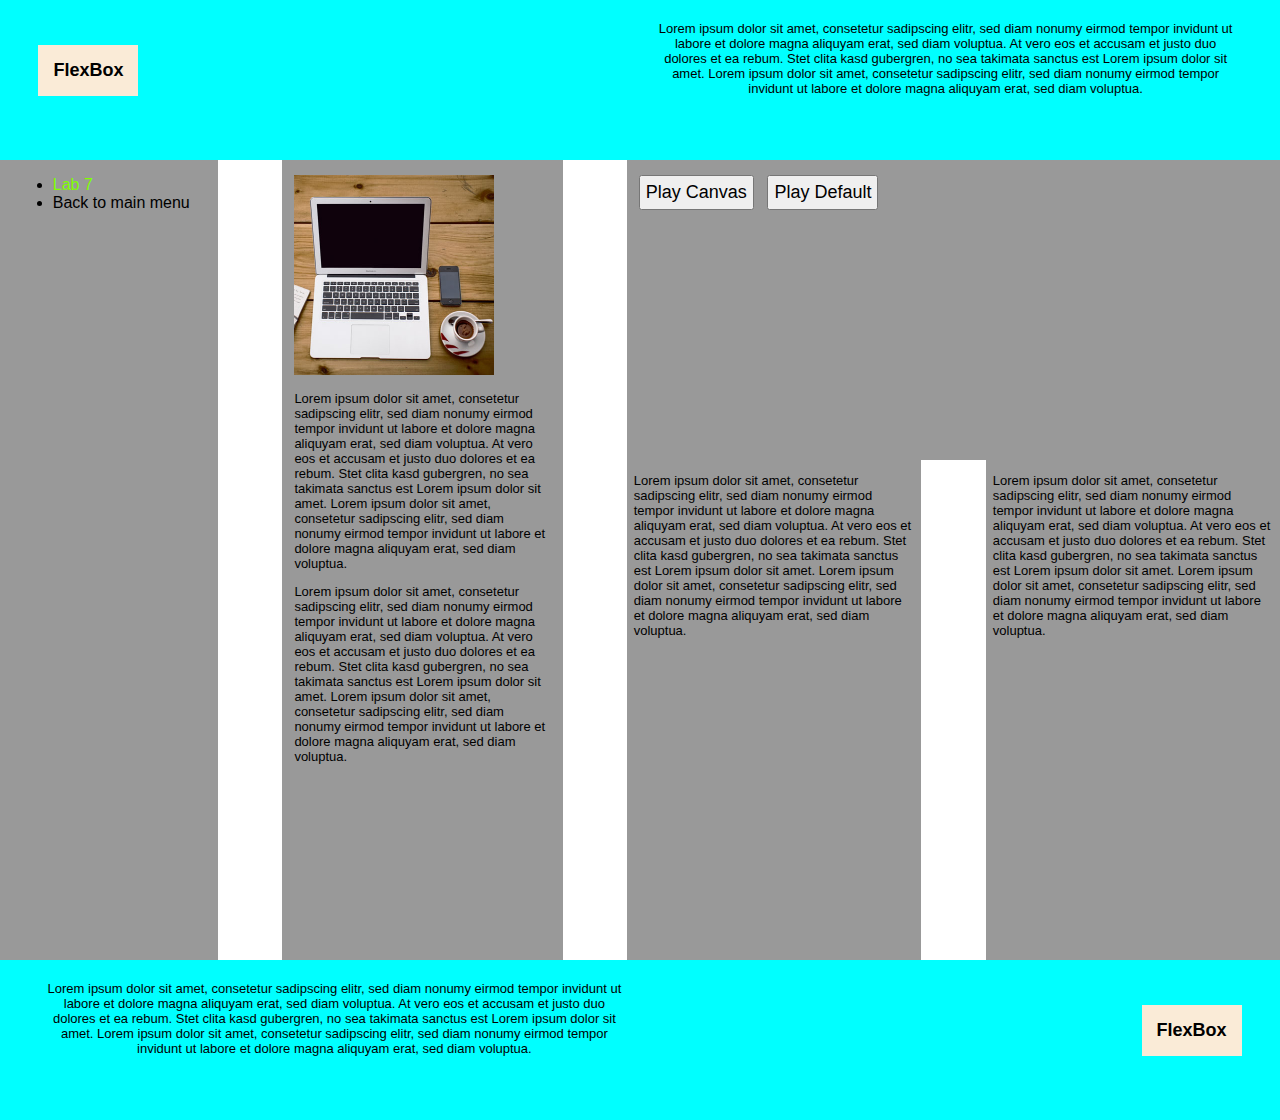
<file: lab7/index.html>
<!DOCTYPE html PUBLIC "-//W3C//DTD XHTML 1.0 Strict//EN" "http://www.w3.org/TR/xhtml1/DTD/xhtml1-strict.dtd">
<html>
<head>
    <meta http-equiv="content-type" content="text/html; charset=utf-8"/>
    <meta name="viewport" content="width=device-width,initial-scale=1.0">
    <title>Lab 7</title>
    <link href="css/flexBox.css" rel="stylesheet" type="text/css"/>
    <link href="css/commonStyles.css" rel="stylesheet" type="text/css"/>
    <link href="css/mobile.css" rel="stylesheet" type="text/css"/>
    <link href="css/game.css" rel="stylesheet" type="text/css"/>
    <script src="./js/default.js"></script>
    <meta name="viewport" content="width=device-width, initial-scale=1.0"/>
</head>
<body>
<script src="./js/canvas.js"></script>


<div class="container">
    <div class="header-row">
        <h1 id="moto-1">FlexBox</h1>
        <p id="header-text">Lorem ipsum dolor sit amet, consetetur sadipscing elitr, sed diam nonumy eirmod tempor
            invidunt
            ut labore et dolore magna aliquyam erat, sed diam voluptua. At vero eos et accusam et justo duo dolores et
            ea
            rebum. Stet
            clita kasd gubergren, no sea takimata sanctus est Lorem ipsum dolor sit amet. Lorem ipsum dolor sit amet,
            consetetur sadipscing elitr,
            sed diam nonumy eirmod tempor invidunt ut labore et dolore magna aliquyam erat, sed diam voluptua.
        </p>
    </div>

    <div class="content-row">
        <div id="colOne">
            <ul>
                <li class="active"><a href="index.html" accesskey="2" title="">Lab 7</a></li>
                <li><a href="../index.html" accesskey="1" title="">Back to main menu</a></li>
            </ul>
        </div>
        <div id="colTwo">
            <img src="images/workplace.png" alt="Workplace" usemap="#workmap" width="200" height="200"
                 style="padding-top: 15px">

            <map name="workmap">
                <area shape="rect" coords="16,22,130,125" alt="Computer" href="https://en.wikipedia.org/wiki/Computer">
                <area shape="rect" coords="145,85,166,125" alt="Phone"
                      href="https://en.wikipedia.org/wiki/Mobile_phone">
                <area shape="circle" coords="166,150,22" alt="Cup of coffee"
                      href="https://en.wikipedia.org/wiki/Coffee">
            </map>
            <p>Lorem ipsum dolor sit amet, consetetur sadipscing elitr, sed diam nonumy eirmod tempor invidunt ut labore
                et
                dolore magna aliquyam erat, sed diam voluptua. At vero eos et accusam et justo duo dolores et ea rebum.
                Stet
                clita kasd gubergren, no sea takimata sanctus est Lorem ipsum dolor sit amet. Lorem ipsum dolor sit
                amet,
                consetetur sadipscing elitr, sed diam nonumy eirmod tempor invidunt ut labore et dolore magna aliquyam
                erat,
                sed diam voluptua.</p>
            <p>Lorem ipsum dolor sit amet, consetetur sadipscing elitr, sed diam nonumy eirmod tempor invidunt ut labore
                et
                dolore magna aliquyam erat, sed diam voluptua. At vero eos et accusam et justo duo dolores et ea rebum.
                Stet
                clita kasd gubergren, no sea takimata sanctus est Lorem ipsum dolor sit amet. Lorem ipsum dolor sit
                amet,
                consetetur sadipscing elitr, sed diam nonumy eirmod tempor invidunt ut labore et dolore magna aliquyam
                erat,
                sed diam voluptua.</p>
        </div>
        <div class="line-break"></div>
        <div id="colThree">
            <div id="upper-subCol">
                <button type="button" id="playCanvas" onclick="playCanvas()">Play Canvas</button>
                <button type="button" id="playDefault" onclick="playDefault()">Play Default</button>
                <div id="work">
                    <div id="controls">
                        <button type="button" id="closeCanvas" onclick="closeCanvas()">Close</button>
                        <button type="button" id="startCanvas" onclick="startCanvas()">Start</button>
                        <button type="button" id="reloadCanvas" onclick="reloadCanvas()">Reload</button>
                        <button type="button" id="stopCanvas" onclick="stopCanvas()">Stop</button>
                        <p id="canvasEventsOutput"></p>
                    </div>
                    <canvas id="canvas" width="900" height="600"></canvas>
                </div>
                <div id="defaultWork">
                    <div id="defaultControls">
                        <button type="button" id="defaultClose" onclick="closeDefault()">Close</button>
                        <button type="button" id="defaultStart" onclick="startDefault()">Start</button>
                        <button type="button" id="defaultReload" onclick="reloadDefault()">Reload</button>
                        <button type="button" id="defaultStop" onclick="stopDefault()">Stop</button>
                        <p id="defaultEventsOutput"></p>
                    </div>
                    <div id="defaultAnimationField">
                        <div id="square-box"></div>
                    </div>
                </div>
            </div>
            <div id="sub-content-row">
                <div id="left-subCol">
                    <p>Lorem ipsum dolor sit amet, consetetur sadipscing elitr, sed diam nonumy eirmod tempor invidunt
                        ut labore et
                        dolore magna aliquyam erat, sed diam voluptua. At vero eos et accusam et justo duo dolores et ea
                        rebum. Stet
                        clita kasd gubergren, no sea takimata sanctus est Lorem ipsum dolor sit amet. Lorem ipsum dolor
                        sit amet,
                        consetetur sadipscing elitr, sed diam nonumy eirmod tempor invidunt ut labore et dolore magna
                        aliquyam erat,
                        sed diam voluptua.</p>
                </div>

                <div id="right-subCol">
                    <p id="localStorageOutput">Lorem ipsum dolor sit amet, consetetur sadipscing elitr, sed diam nonumy
                        eirmod tempor invidunt
                        ut labore et
                        dolore magna aliquyam erat, sed diam voluptua. At vero eos et accusam et justo duo dolores et ea
                        rebum. Stet
                        clita kasd gubergren, no sea takimata sanctus est Lorem ipsum dolor sit amet. Lorem ipsum dolor
                        sit amet,
                        consetetur sadipscing elitr, sed diam nonumy eirmod tempor invidunt ut labore et dolore magna
                        aliquyam erat,
                        sed diam voluptua.</p>
                </div>
            </div>
        </div>

    </div>
    <div class="footer-row">
        <p id="footer-text">Lorem ipsum dolor sit amet, consetetur sadipscing elitr, sed diam nonumy eirmod tempor
            invidunt
            ut labore et dolore magna aliquyam erat, sed diam voluptua. At vero eos et accusam et justo duo dolores et
            ea
            rebum. Stet
            clita kasd gubergren, no sea takimata sanctus est Lorem ipsum dolor sit amet. Lorem ipsum dolor sit amet,
            consetetur sadipscing elitr,
            sed diam nonumy eirmod tempor invidunt ut labore et dolore magna aliquyam erat, sed diam voluptua.
        </p>
        <h2 id="moto-2">FlexBox</h2>
    </div>
</div>
</body>
</html>
</file>
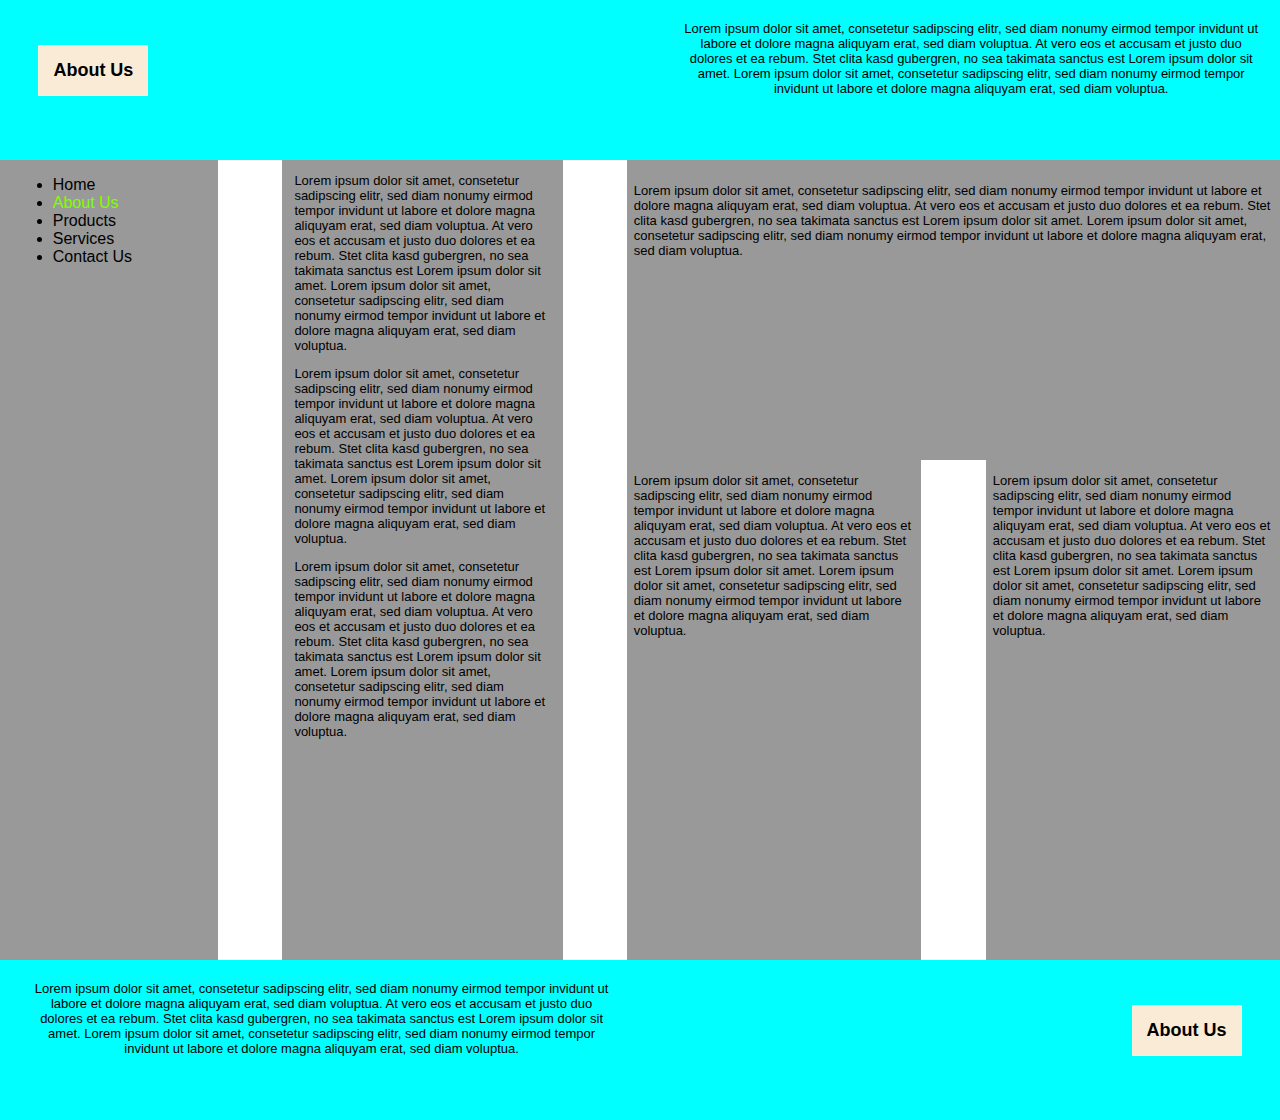
<file: lab1/pages/aboutUs.html>
<!DOCTYPE html PUBLIC "-//W3C//DTD XHTML 1.0 Strict//EN" "http://www.w3.org/TR/xhtml1/DTD/xhtml1-strict.dtd">
<html>
<head>
    <meta http-equiv="content-type" content="text/html; charset=utf-8"/>
    <title>Lab 1</title>
    <link href="../css/styles.css" rel="stylesheet" type="text/css"/>
</head>
<body>

<div id="header">
    <h1 id="moto-1">About Us</h1>
    <p id="header-text">Lorem ipsum dolor sit amet, consetetur sadipscing elitr, sed diam nonumy eirmod tempor invidunt
        ut labore et dolore magna aliquyam erat, sed diam voluptua. At vero eos et accusam et justo duo dolores et ea
        rebum. Stet
        clita kasd gubergren, no sea takimata sanctus est Lorem ipsum dolor sit amet. Lorem ipsum dolor sit amet,
        consetetur sadipscing elitr,
        sed diam nonumy eirmod tempor invidunt ut labore et dolore magna aliquyam erat, sed diam voluptua.
    </p>
</div>

<div id="content">
    <div id="colOne">
        <ul>
            <li><a href="../index.html" accesskey="1" title="">Home</a></li>
            <li class="active"><a href="aboutUs.html" accesskey="2" title="">About Us</a></li>
            <li><a href="products.html" accesskey="3" title="">Products</a></li>
            <li><a href="services.html" accesskey="4" title="">Services</a></li>
            <li><a href="contactUs.html" accesskey="5" title="">Contact Us</a></li>
        </ul>
    </div>
    <div id="colTwo">
        <p>Lorem ipsum dolor sit amet, consetetur sadipscing elitr, sed diam nonumy eirmod tempor invidunt ut labore et
            dolore magna aliquyam erat, sed diam voluptua. At vero eos et accusam et justo duo dolores et ea rebum. Stet
            clita kasd gubergren, no sea takimata sanctus est Lorem ipsum dolor sit amet. Lorem ipsum dolor sit amet,
            consetetur sadipscing elitr, sed diam nonumy eirmod tempor invidunt ut labore et dolore magna aliquyam erat,
            sed diam voluptua.</p>
        <p>Lorem ipsum dolor sit amet, consetetur sadipscing elitr, sed diam nonumy eirmod tempor invidunt ut labore et
            dolore magna aliquyam erat, sed diam voluptua. At vero eos et accusam et justo duo dolores et ea rebum. Stet
            clita kasd gubergren, no sea takimata sanctus est Lorem ipsum dolor sit amet. Lorem ipsum dolor sit amet,
            consetetur sadipscing elitr, sed diam nonumy eirmod tempor invidunt ut labore et dolore magna aliquyam erat,
            sed diam voluptua.</p>
        <p>Lorem ipsum dolor sit amet, consetetur sadipscing elitr, sed diam nonumy eirmod tempor invidunt ut labore et
            dolore magna aliquyam erat, sed diam voluptua. At vero eos et accusam et justo duo dolores et ea rebum. Stet
            clita kasd gubergren, no sea takimata sanctus est Lorem ipsum dolor sit amet. Lorem ipsum dolor sit amet,
            consetetur sadipscing elitr, sed diam nonumy eirmod tempor invidunt ut labore et dolore magna aliquyam erat,
            sed diam voluptua.</p>
    </div>
    <div id="colThree">
        <div id="upper-subCol">
            <p>Lorem ipsum dolor sit amet, consetetur sadipscing elitr, sed diam nonumy eirmod tempor invidunt ut labore et
                dolore magna aliquyam erat, sed diam voluptua. At vero eos et accusam et justo duo dolores et ea rebum. Stet
                clita kasd gubergren, no sea takimata sanctus est Lorem ipsum dolor sit amet. Lorem ipsum dolor sit amet,
                consetetur sadipscing elitr, sed diam nonumy eirmod tempor invidunt ut labore et dolore magna aliquyam erat,
                sed diam voluptua.</p>
        </div>

        <div id="left-subCol">
            <p>Lorem ipsum dolor sit amet, consetetur sadipscing elitr, sed diam nonumy eirmod tempor invidunt ut labore et
                dolore magna aliquyam erat, sed diam voluptua. At vero eos et accusam et justo duo dolores et ea rebum. Stet
                clita kasd gubergren, no sea takimata sanctus est Lorem ipsum dolor sit amet. Lorem ipsum dolor sit amet,
                consetetur sadipscing elitr, sed diam nonumy eirmod tempor invidunt ut labore et dolore magna aliquyam erat,
                sed diam voluptua.</p>
        </div>

        <div id="right-subCol">
            <p>Lorem ipsum dolor sit amet, consetetur sadipscing elitr, sed diam nonumy eirmod tempor invidunt ut labore et
                dolore magna aliquyam erat, sed diam voluptua. At vero eos et accusam et justo duo dolores et ea rebum. Stet
                clita kasd gubergren, no sea takimata sanctus est Lorem ipsum dolor sit amet. Lorem ipsum dolor sit amet,
                consetetur sadipscing elitr, sed diam nonumy eirmod tempor invidunt ut labore et dolore magna aliquyam erat,
                sed diam voluptua.</p>
        </div>
    </div>
</div>
<div id="footer" style="clear: both;">
    <p id="footer-text">Lorem ipsum dolor sit amet, consetetur sadipscing elitr, sed diam nonumy eirmod tempor invidunt
        ut labore et dolore magna aliquyam erat, sed diam voluptua. At vero eos et accusam et justo duo dolores et ea
        rebum. Stet
        clita kasd gubergren, no sea takimata sanctus est Lorem ipsum dolor sit amet. Lorem ipsum dolor sit amet,
        consetetur sadipscing elitr,
        sed diam nonumy eirmod tempor invidunt ut labore et dolore magna aliquyam erat, sed diam voluptua.
    </p>
    <h2 id="moto-2">About Us</h2>
</div>
</body>
</html>
</file>
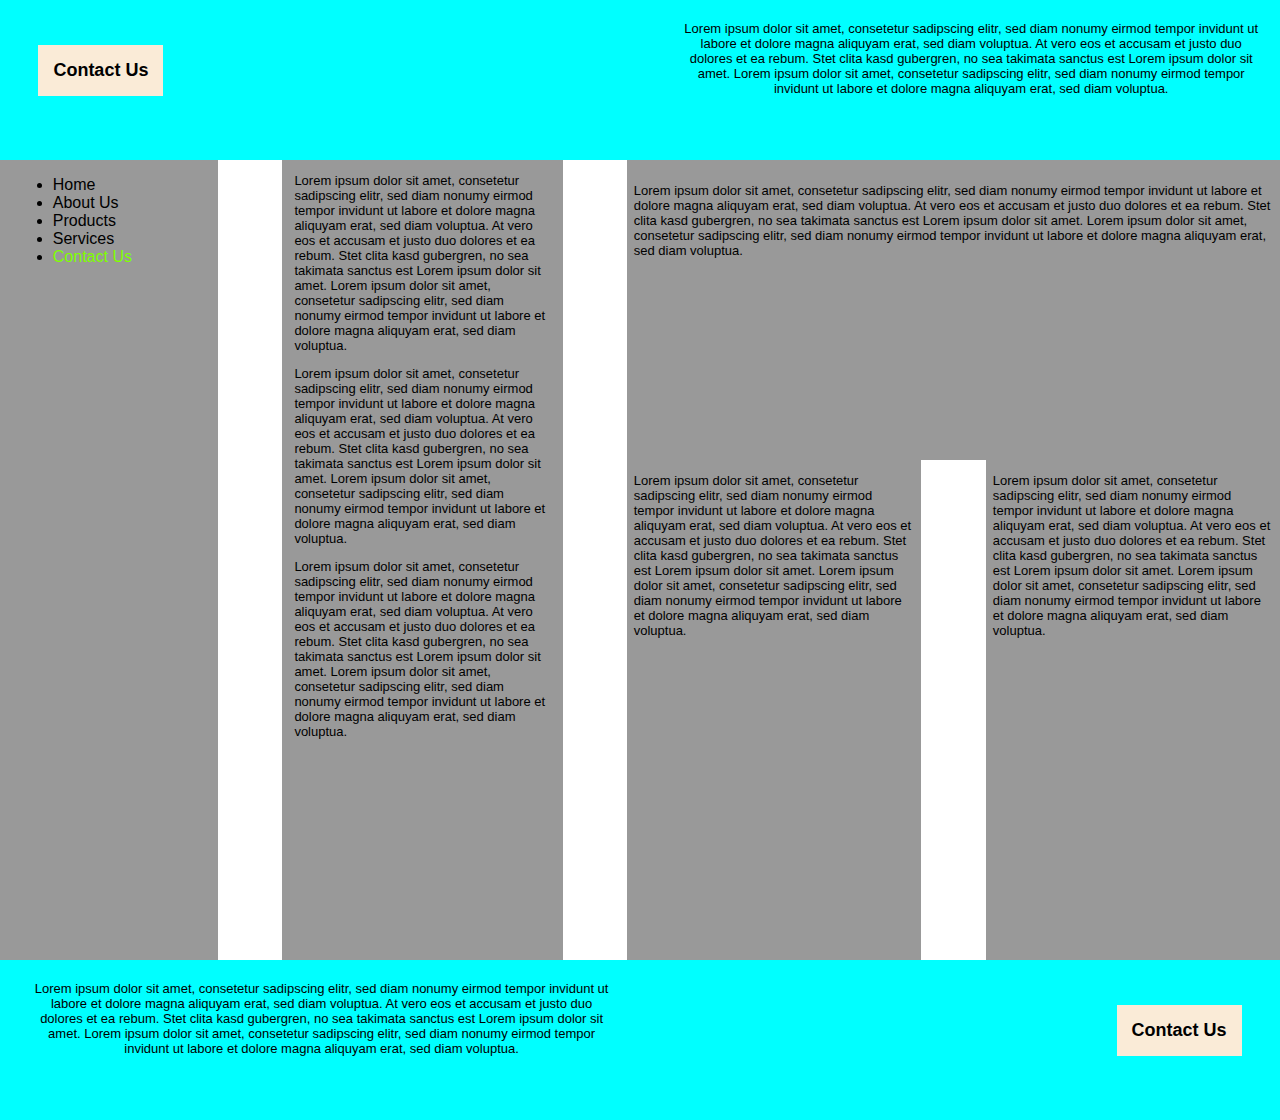
<file: lab1/pages/contactUs.html>
<!DOCTYPE html PUBLIC "-//W3C//DTD XHTML 1.0 Strict//EN" "http://www.w3.org/TR/xhtml1/DTD/xhtml1-strict.dtd">
<html>
<head>
    <meta http-equiv="content-type" content="text/html; charset=utf-8"/>
    <title>Lab 1</title>
    <link href="../css/styles.css" rel="stylesheet" type="text/css"/>
</head>
<body>

<div id="header">
    <h1 id="moto-1">Contact Us</h1>
    <p id="header-text">Lorem ipsum dolor sit amet, consetetur sadipscing elitr, sed diam nonumy eirmod tempor invidunt
        ut labore et dolore magna aliquyam erat, sed diam voluptua. At vero eos et accusam et justo duo dolores et ea
        rebum. Stet
        clita kasd gubergren, no sea takimata sanctus est Lorem ipsum dolor sit amet. Lorem ipsum dolor sit amet,
        consetetur sadipscing elitr,
        sed diam nonumy eirmod tempor invidunt ut labore et dolore magna aliquyam erat, sed diam voluptua.
    </p>
</div>

<div id="content">
    <div id="colOne">
        <ul>
            <li><a href="../index.html" accesskey="1" title="">Home</a></li>
            <li><a href="aboutUs.html" accesskey="2" title="">About Us</a></li>
            <li><a href="products.html" accesskey="3" title="">Products</a></li>
            <li><a href="services.html" accesskey="4" title="">Services</a></li>
            <li class="active"><a href="contactUs.html" accesskey="5" title="">Contact Us</a></li>
        </ul>
    </div>
    <div id="colTwo">
        <p>Lorem ipsum dolor sit amet, consetetur sadipscing elitr, sed diam nonumy eirmod tempor invidunt ut labore et
            dolore magna aliquyam erat, sed diam voluptua. At vero eos et accusam et justo duo dolores et ea rebum. Stet
            clita kasd gubergren, no sea takimata sanctus est Lorem ipsum dolor sit amet. Lorem ipsum dolor sit amet,
            consetetur sadipscing elitr, sed diam nonumy eirmod tempor invidunt ut labore et dolore magna aliquyam erat,
            sed diam voluptua.</p>
        <p>Lorem ipsum dolor sit amet, consetetur sadipscing elitr, sed diam nonumy eirmod tempor invidunt ut labore et
            dolore magna aliquyam erat, sed diam voluptua. At vero eos et accusam et justo duo dolores et ea rebum. Stet
            clita kasd gubergren, no sea takimata sanctus est Lorem ipsum dolor sit amet. Lorem ipsum dolor sit amet,
            consetetur sadipscing elitr, sed diam nonumy eirmod tempor invidunt ut labore et dolore magna aliquyam erat,
            sed diam voluptua.</p>
        <p>Lorem ipsum dolor sit amet, consetetur sadipscing elitr, sed diam nonumy eirmod tempor invidunt ut labore et
            dolore magna aliquyam erat, sed diam voluptua. At vero eos et accusam et justo duo dolores et ea rebum. Stet
            clita kasd gubergren, no sea takimata sanctus est Lorem ipsum dolor sit amet. Lorem ipsum dolor sit amet,
            consetetur sadipscing elitr, sed diam nonumy eirmod tempor invidunt ut labore et dolore magna aliquyam erat,
            sed diam voluptua.</p>
    </div>
    <div id="colThree">
        <div id="upper-subCol">
            <p>Lorem ipsum dolor sit amet, consetetur sadipscing elitr, sed diam nonumy eirmod tempor invidunt ut labore
                et
                dolore magna aliquyam erat, sed diam voluptua. At vero eos et accusam et justo duo dolores et ea rebum.
                Stet
                clita kasd gubergren, no sea takimata sanctus est Lorem ipsum dolor sit amet. Lorem ipsum dolor sit
                amet,
                consetetur sadipscing elitr, sed diam nonumy eirmod tempor invidunt ut labore et dolore magna aliquyam
                erat,
                sed diam voluptua.</p>
        </div>

        <div id="left-subCol">
            <p>Lorem ipsum dolor sit amet, consetetur sadipscing elitr, sed diam nonumy eirmod tempor invidunt ut labore
                et
                dolore magna aliquyam erat, sed diam voluptua. At vero eos et accusam et justo duo dolores et ea rebum.
                Stet
                clita kasd gubergren, no sea takimata sanctus est Lorem ipsum dolor sit amet. Lorem ipsum dolor sit
                amet,
                consetetur sadipscing elitr, sed diam nonumy eirmod tempor invidunt ut labore et dolore magna aliquyam
                erat,
                sed diam voluptua.</p>
        </div>

        <div id="right-subCol">
            <p>Lorem ipsum dolor sit amet, consetetur sadipscing elitr, sed diam nonumy eirmod tempor invidunt ut labore
                et
                dolore magna aliquyam erat, sed diam voluptua. At vero eos et accusam et justo duo dolores et ea rebum.
                Stet
                clita kasd gubergren, no sea takimata sanctus est Lorem ipsum dolor sit amet. Lorem ipsum dolor sit
                amet,
                consetetur sadipscing elitr, sed diam nonumy eirmod tempor invidunt ut labore et dolore magna aliquyam
                erat,
                sed diam voluptua.</p>
        </div>
    </div>
</div>
<div id="footer" style="clear: both;">
    <p id="footer-text">Lorem ipsum dolor sit amet, consetetur sadipscing elitr, sed diam nonumy eirmod tempor invidunt
        ut labore et dolore magna aliquyam erat, sed diam voluptua. At vero eos et accusam et justo duo dolores et ea
        rebum. Stet
        clita kasd gubergren, no sea takimata sanctus est Lorem ipsum dolor sit amet. Lorem ipsum dolor sit amet,
        consetetur sadipscing elitr,
        sed diam nonumy eirmod tempor invidunt ut labore et dolore magna aliquyam erat, sed diam voluptua.
    </p>
    <h2 id="moto-2">Contact Us</h2>
</div>
</body>
</html>
</file>
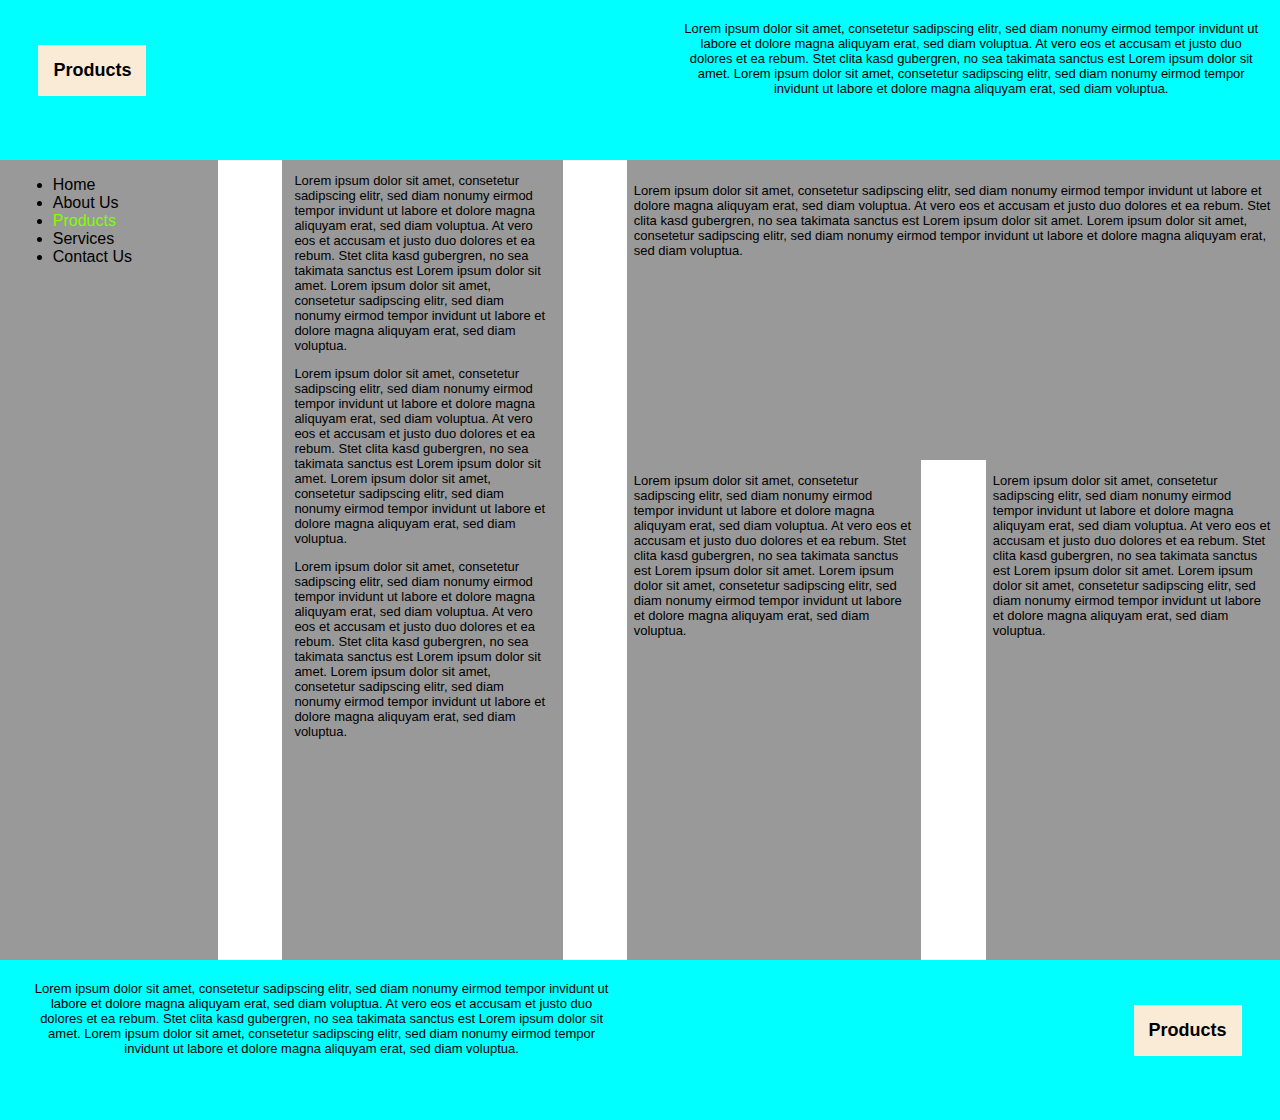
<file: lab1/pages/products.html>
<!DOCTYPE html PUBLIC "-//W3C//DTD XHTML 1.0 Strict//EN" "http://www.w3.org/TR/xhtml1/DTD/xhtml1-strict.dtd">
<html>
<head>
    <meta http-equiv="content-type" content="text/html; charset=utf-8"/>
    <title>Lab 1</title>
    <link href="../css/styles.css" rel="stylesheet" type="text/css"/>
</head>
<body>

<div id="header">
    <h1 id="moto-1">Products</h1>
    <p id="header-text">Lorem ipsum dolor sit amet, consetetur sadipscing elitr, sed diam nonumy eirmod tempor invidunt
        ut labore et dolore magna aliquyam erat, sed diam voluptua. At vero eos et accusam et justo duo dolores et ea
        rebum. Stet
        clita kasd gubergren, no sea takimata sanctus est Lorem ipsum dolor sit amet. Lorem ipsum dolor sit amet,
        consetetur sadipscing elitr,
        sed diam nonumy eirmod tempor invidunt ut labore et dolore magna aliquyam erat, sed diam voluptua.
    </p>
</div>

<div id="content">
    <div id="colOne">
        <ul>
            <li><a href="../index.html" accesskey="1" title="">Home</a></li>
            <li><a href="aboutUs.html" accesskey="2" title="">About Us</a></li>
            <li class="active"><a href="products.html" accesskey="3" title="">Products</a></li>
            <li><a href="services.html" accesskey="4" title="">Services</a></li>
            <li><a href="contactUs.html" accesskey="5" title="">Contact Us</a></li>
        </ul>
    </div>
    <div id="colTwo">
        <p>Lorem ipsum dolor sit amet, consetetur sadipscing elitr, sed diam nonumy eirmod tempor invidunt ut labore et
            dolore magna aliquyam erat, sed diam voluptua. At vero eos et accusam et justo duo dolores et ea rebum. Stet
            clita kasd gubergren, no sea takimata sanctus est Lorem ipsum dolor sit amet. Lorem ipsum dolor sit amet,
            consetetur sadipscing elitr, sed diam nonumy eirmod tempor invidunt ut labore et dolore magna aliquyam erat,
            sed diam voluptua.</p>
        <p>Lorem ipsum dolor sit amet, consetetur sadipscing elitr, sed diam nonumy eirmod tempor invidunt ut labore et
            dolore magna aliquyam erat, sed diam voluptua. At vero eos et accusam et justo duo dolores et ea rebum. Stet
            clita kasd gubergren, no sea takimata sanctus est Lorem ipsum dolor sit amet. Lorem ipsum dolor sit amet,
            consetetur sadipscing elitr, sed diam nonumy eirmod tempor invidunt ut labore et dolore magna aliquyam erat,
            sed diam voluptua.</p>
        <p>Lorem ipsum dolor sit amet, consetetur sadipscing elitr, sed diam nonumy eirmod tempor invidunt ut labore et
            dolore magna aliquyam erat, sed diam voluptua. At vero eos et accusam et justo duo dolores et ea rebum. Stet
            clita kasd gubergren, no sea takimata sanctus est Lorem ipsum dolor sit amet. Lorem ipsum dolor sit amet,
            consetetur sadipscing elitr, sed diam nonumy eirmod tempor invidunt ut labore et dolore magna aliquyam erat,
            sed diam voluptua.</p>
    </div>
    <div id="colThree">
        <div id="upper-subCol">
            <p>Lorem ipsum dolor sit amet, consetetur sadipscing elitr, sed diam nonumy eirmod tempor invidunt ut labore
                et
                dolore magna aliquyam erat, sed diam voluptua. At vero eos et accusam et justo duo dolores et ea rebum.
                Stet
                clita kasd gubergren, no sea takimata sanctus est Lorem ipsum dolor sit amet. Lorem ipsum dolor sit
                amet,
                consetetur sadipscing elitr, sed diam nonumy eirmod tempor invidunt ut labore et dolore magna aliquyam
                erat,
                sed diam voluptua.</p>
        </div>

        <div id="left-subCol">
            <p>Lorem ipsum dolor sit amet, consetetur sadipscing elitr, sed diam nonumy eirmod tempor invidunt ut labore
                et
                dolore magna aliquyam erat, sed diam voluptua. At vero eos et accusam et justo duo dolores et ea rebum.
                Stet
                clita kasd gubergren, no sea takimata sanctus est Lorem ipsum dolor sit amet. Lorem ipsum dolor sit
                amet,
                consetetur sadipscing elitr, sed diam nonumy eirmod tempor invidunt ut labore et dolore magna aliquyam
                erat,
                sed diam voluptua.</p>
        </div>

        <div id="right-subCol">
            <p>Lorem ipsum dolor sit amet, consetetur sadipscing elitr, sed diam nonumy eirmod tempor invidunt ut labore
                et
                dolore magna aliquyam erat, sed diam voluptua. At vero eos et accusam et justo duo dolores et ea rebum.
                Stet
                clita kasd gubergren, no sea takimata sanctus est Lorem ipsum dolor sit amet. Lorem ipsum dolor sit
                amet,
                consetetur sadipscing elitr, sed diam nonumy eirmod tempor invidunt ut labore et dolore magna aliquyam
                erat,
                sed diam voluptua.</p>
        </div>
    </div>
</div>
<div id="footer" style="clear: both;">
    <p id="footer-text">Lorem ipsum dolor sit amet, consetetur sadipscing elitr, sed diam nonumy eirmod tempor invidunt
        ut labore et dolore magna aliquyam erat, sed diam voluptua. At vero eos et accusam et justo duo dolores et ea
        rebum. Stet
        clita kasd gubergren, no sea takimata sanctus est Lorem ipsum dolor sit amet. Lorem ipsum dolor sit amet,
        consetetur sadipscing elitr,
        sed diam nonumy eirmod tempor invidunt ut labore et dolore magna aliquyam erat, sed diam voluptua.
    </p>
    <h2 id="moto-2">Products</h2>
</div>
</body>
</html>
</file>
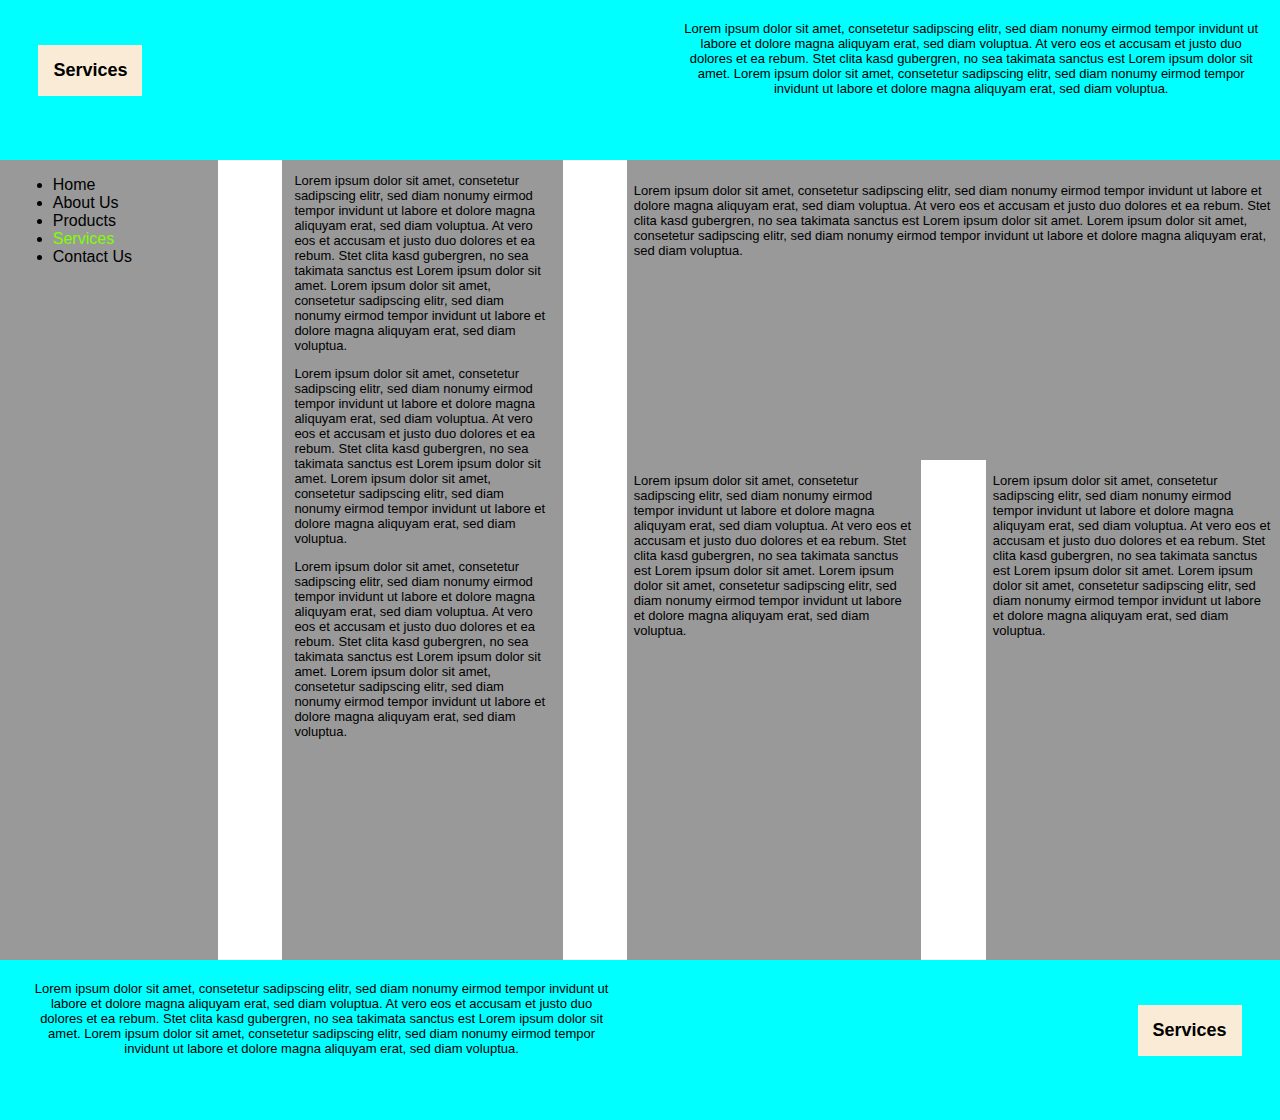
<file: lab1/pages/services.html>
<!DOCTYPE html PUBLIC "-//W3C//DTD XHTML 1.0 Strict//EN" "http://www.w3.org/TR/xhtml1/DTD/xhtml1-strict.dtd">
<html>
<head>
    <meta http-equiv="content-type" content="text/html; charset=utf-8"/>
    <title>Lab 1</title>
    <link href="../css/styles.css" rel="stylesheet" type="text/css"/>
</head>
<body>

<div id="header">
    <h1 id="moto-1">Services</h1>
    <p id="header-text">Lorem ipsum dolor sit amet, consetetur sadipscing elitr, sed diam nonumy eirmod tempor invidunt
        ut labore et dolore magna aliquyam erat, sed diam voluptua. At vero eos et accusam et justo duo dolores et ea
        rebum. Stet
        clita kasd gubergren, no sea takimata sanctus est Lorem ipsum dolor sit amet. Lorem ipsum dolor sit amet,
        consetetur sadipscing elitr,
        sed diam nonumy eirmod tempor invidunt ut labore et dolore magna aliquyam erat, sed diam voluptua.
    </p>
</div>

<div id="content">
    <div id="colOne">
        <ul>
            <li><a href="../index.html" accesskey="1" title="">Home</a></li>
            <li><a href="aboutUs.html" accesskey="2" title="">About Us</a></li>
            <li><a href="products.html" accesskey="3" title="">Products</a></li>
            <li class="active"><a href="services.html" accesskey="4" title="">Services</a></li>
            <li><a href="contactUs.html" accesskey="5" title="">Contact Us</a></li>
        </ul>
    </div>
    <div id="colTwo">
        <p>Lorem ipsum dolor sit amet, consetetur sadipscing elitr, sed diam nonumy eirmod tempor invidunt ut labore et
            dolore magna aliquyam erat, sed diam voluptua. At vero eos et accusam et justo duo dolores et ea rebum. Stet
            clita kasd gubergren, no sea takimata sanctus est Lorem ipsum dolor sit amet. Lorem ipsum dolor sit amet,
            consetetur sadipscing elitr, sed diam nonumy eirmod tempor invidunt ut labore et dolore magna aliquyam erat,
            sed diam voluptua.</p>
        <p>Lorem ipsum dolor sit amet, consetetur sadipscing elitr, sed diam nonumy eirmod tempor invidunt ut labore et
            dolore magna aliquyam erat, sed diam voluptua. At vero eos et accusam et justo duo dolores et ea rebum. Stet
            clita kasd gubergren, no sea takimata sanctus est Lorem ipsum dolor sit amet. Lorem ipsum dolor sit amet,
            consetetur sadipscing elitr, sed diam nonumy eirmod tempor invidunt ut labore et dolore magna aliquyam erat,
            sed diam voluptua.</p>
        <p>Lorem ipsum dolor sit amet, consetetur sadipscing elitr, sed diam nonumy eirmod tempor invidunt ut labore et
            dolore magna aliquyam erat, sed diam voluptua. At vero eos et accusam et justo duo dolores et ea rebum. Stet
            clita kasd gubergren, no sea takimata sanctus est Lorem ipsum dolor sit amet. Lorem ipsum dolor sit amet,
            consetetur sadipscing elitr, sed diam nonumy eirmod tempor invidunt ut labore et dolore magna aliquyam erat,
            sed diam voluptua.</p>
    </div>
    <div id="colThree">
        <div id="upper-subCol">
            <p>Lorem ipsum dolor sit amet, consetetur sadipscing elitr, sed diam nonumy eirmod tempor invidunt ut labore et
                dolore magna aliquyam erat, sed diam voluptua. At vero eos et accusam et justo duo dolores et ea rebum. Stet
                clita kasd gubergren, no sea takimata sanctus est Lorem ipsum dolor sit amet. Lorem ipsum dolor sit amet,
                consetetur sadipscing elitr, sed diam nonumy eirmod tempor invidunt ut labore et dolore magna aliquyam erat,
                sed diam voluptua.</p>
        </div>

        <div id="left-subCol">
            <p>Lorem ipsum dolor sit amet, consetetur sadipscing elitr, sed diam nonumy eirmod tempor invidunt ut labore et
                dolore magna aliquyam erat, sed diam voluptua. At vero eos et accusam et justo duo dolores et ea rebum. Stet
                clita kasd gubergren, no sea takimata sanctus est Lorem ipsum dolor sit amet. Lorem ipsum dolor sit amet,
                consetetur sadipscing elitr, sed diam nonumy eirmod tempor invidunt ut labore et dolore magna aliquyam erat,
                sed diam voluptua.</p>
        </div>

        <div id="right-subCol">
            <p>Lorem ipsum dolor sit amet, consetetur sadipscing elitr, sed diam nonumy eirmod tempor invidunt ut labore et
                dolore magna aliquyam erat, sed diam voluptua. At vero eos et accusam et justo duo dolores et ea rebum. Stet
                clita kasd gubergren, no sea takimata sanctus est Lorem ipsum dolor sit amet. Lorem ipsum dolor sit amet,
                consetetur sadipscing elitr, sed diam nonumy eirmod tempor invidunt ut labore et dolore magna aliquyam erat,
                sed diam voluptua.</p>
        </div>
    </div>
</div>
<div id="footer" style="clear: both;">
    <p id="footer-text">Lorem ipsum dolor sit amet, consetetur sadipscing elitr, sed diam nonumy eirmod tempor invidunt
        ut labore et dolore magna aliquyam erat, sed diam voluptua. At vero eos et accusam et justo duo dolores et ea
        rebum. Stet
        clita kasd gubergren, no sea takimata sanctus est Lorem ipsum dolor sit amet. Lorem ipsum dolor sit amet,
        consetetur sadipscing elitr,
        sed diam nonumy eirmod tempor invidunt ut labore et dolore magna aliquyam erat, sed diam voluptua.
    </p>
    <h2 id="moto-2">Services</h2>
</div>
</body>
</html>
</file>
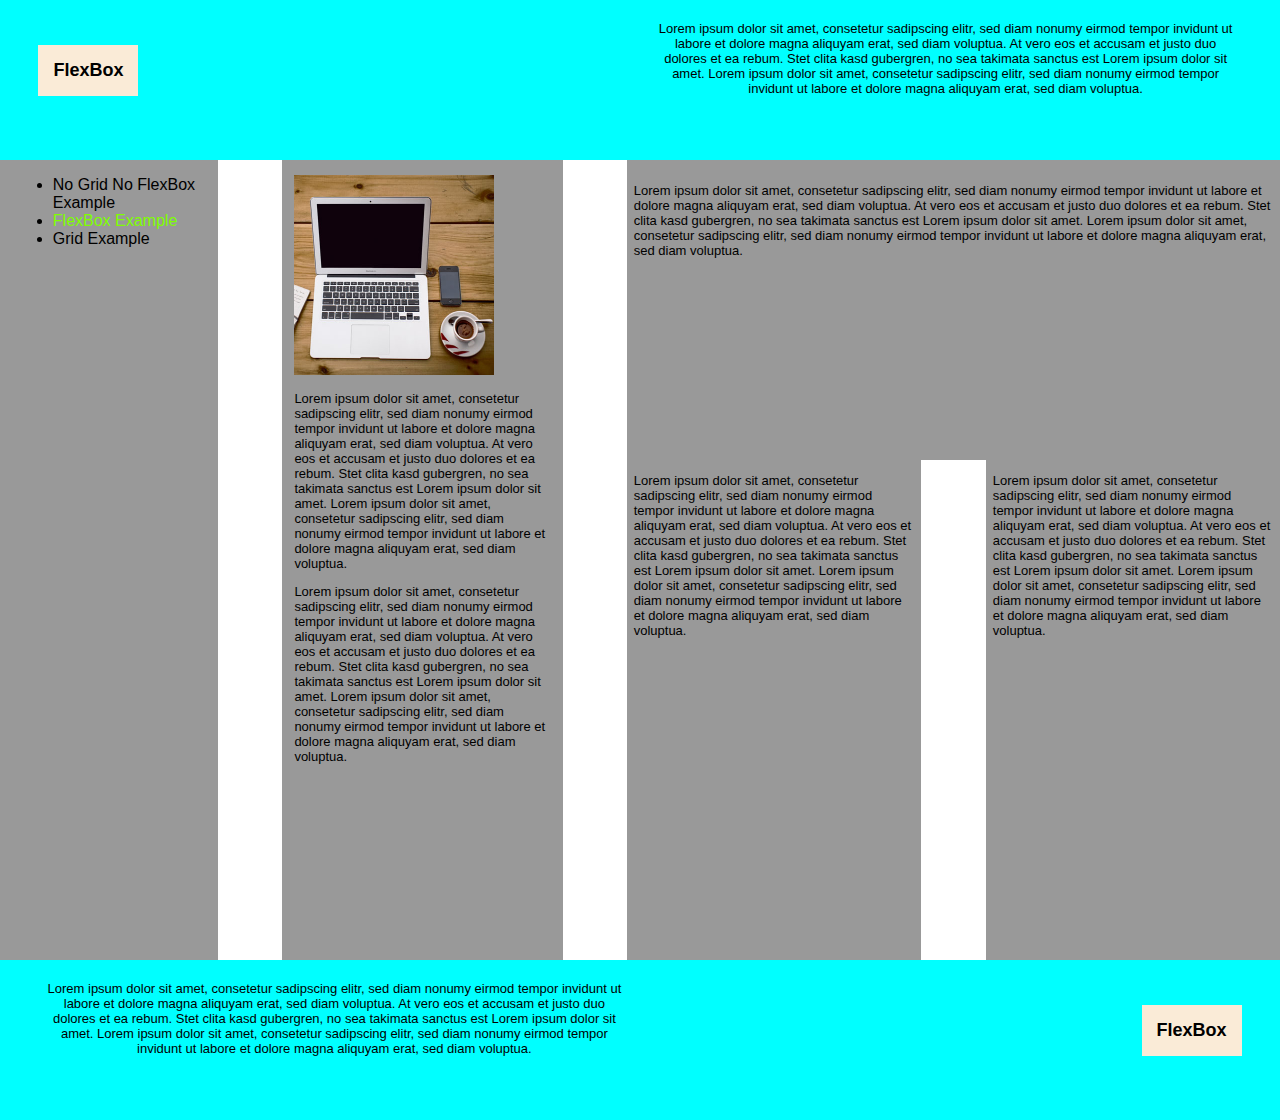
<file: lab2/pages/flexBox.html>
<!DOCTYPE html PUBLIC "-//W3C//DTD XHTML 1.0 Strict//EN" "http://www.w3.org/TR/xhtml1/DTD/xhtml1-strict.dtd">
<html>
<head>
    <meta http-equiv="content-type" content="text/html; charset=utf-8"/>
    <title>Lab 1</title>
    <link href="../css/flexBox.css" rel="stylesheet" type="text/css"/>
    <link href="../css/commonStyles.css" rel="stylesheet" type="text/css"/>
</head>
<body>

<div class="container">
    <div class="header-row">
        <h1 id="moto-1">FlexBox</h1>
        <p id="header-text">Lorem ipsum dolor sit amet, consetetur sadipscing elitr, sed diam nonumy eirmod tempor
            invidunt
            ut labore et dolore magna aliquyam erat, sed diam voluptua. At vero eos et accusam et justo duo dolores et
            ea
            rebum. Stet
            clita kasd gubergren, no sea takimata sanctus est Lorem ipsum dolor sit amet. Lorem ipsum dolor sit amet,
            consetetur sadipscing elitr,
            sed diam nonumy eirmod tempor invidunt ut labore et dolore magna aliquyam erat, sed diam voluptua.
        </p>
    </div>

    <div class="content-row">
        <div id="colOne">
            <ul>
                <li><a href="../index.html" accesskey="1" title="">No Grid No FlexBox Example</a></li>
                <li class="active"><a href="flexBox.html" accesskey="2" title="">FlexBox Example</a></li>
                <li><a href="grid.html" accesskey="3" title="">Grid Example</a></li>
            </ul>
        </div>
        <div id="colTwo">
            <img src="../images/workplace.png" alt="Workplace" usemap="#workmap" width="200" height="200"
                 style="padding-top: 15px">

            <map name="workmap">
                <area shape="rect" coords="16,22,130,125" alt="Computer" href="https://en.wikipedia.org/wiki/Computer">
                <area shape="rect" coords="145,85,166,125" alt="Phone"
                      href="https://en.wikipedia.org/wiki/Mobile_phone">
                <area shape="circle" coords="166,150,22" alt="Cup of coffee"
                      href="https://en.wikipedia.org/wiki/Coffee">
            </map>
            <p>Lorem ipsum dolor sit amet, consetetur sadipscing elitr, sed diam nonumy eirmod tempor invidunt ut labore
                et
                dolore magna aliquyam erat, sed diam voluptua. At vero eos et accusam et justo duo dolores et ea rebum.
                Stet
                clita kasd gubergren, no sea takimata sanctus est Lorem ipsum dolor sit amet. Lorem ipsum dolor sit
                amet,
                consetetur sadipscing elitr, sed diam nonumy eirmod tempor invidunt ut labore et dolore magna aliquyam
                erat,
                sed diam voluptua.</p>
            <p>Lorem ipsum dolor sit amet, consetetur sadipscing elitr, sed diam nonumy eirmod tempor invidunt ut labore
                et
                dolore magna aliquyam erat, sed diam voluptua. At vero eos et accusam et justo duo dolores et ea rebum.
                Stet
                clita kasd gubergren, no sea takimata sanctus est Lorem ipsum dolor sit amet. Lorem ipsum dolor sit
                amet,
                consetetur sadipscing elitr, sed diam nonumy eirmod tempor invidunt ut labore et dolore magna aliquyam
                erat,
                sed diam voluptua.</p>
        </div>
        <div id="colThree">
            <div id="upper-subCol">
                <p>Lorem ipsum dolor sit amet, consetetur sadipscing elitr, sed diam nonumy eirmod tempor invidunt ut
                    labore et
                    dolore magna aliquyam erat, sed diam voluptua. At vero eos et accusam et justo duo dolores et ea
                    rebum. Stet
                    clita kasd gubergren, no sea takimata sanctus est Lorem ipsum dolor sit amet. Lorem ipsum dolor sit
                    amet,
                    consetetur sadipscing elitr, sed diam nonumy eirmod tempor invidunt ut labore et dolore magna
                    aliquyam erat,
                    sed diam voluptua.</p>
            </div>
            <div class="sub-content-row">
                <div id="left-subCol">
                    <p>Lorem ipsum dolor sit amet, consetetur sadipscing elitr, sed diam nonumy eirmod tempor invidunt
                        ut labore et
                        dolore magna aliquyam erat, sed diam voluptua. At vero eos et accusam et justo duo dolores et ea
                        rebum. Stet
                        clita kasd gubergren, no sea takimata sanctus est Lorem ipsum dolor sit amet. Lorem ipsum dolor
                        sit amet,
                        consetetur sadipscing elitr, sed diam nonumy eirmod tempor invidunt ut labore et dolore magna
                        aliquyam erat,
                        sed diam voluptua.</p>
                </div>

                <div id="right-subCol">
                    <p>Lorem ipsum dolor sit amet, consetetur sadipscing elitr, sed diam nonumy eirmod tempor invidunt
                        ut labore et
                        dolore magna aliquyam erat, sed diam voluptua. At vero eos et accusam et justo duo dolores et ea
                        rebum. Stet
                        clita kasd gubergren, no sea takimata sanctus est Lorem ipsum dolor sit amet. Lorem ipsum dolor
                        sit amet,
                        consetetur sadipscing elitr, sed diam nonumy eirmod tempor invidunt ut labore et dolore magna
                        aliquyam erat,
                        sed diam voluptua.</p>
                </div>
            </div>
        </div>
    </div>
    <div class="footer-row">
        <p id="footer-text">Lorem ipsum dolor sit amet, consetetur sadipscing elitr, sed diam nonumy eirmod tempor
            invidunt
            ut labore et dolore magna aliquyam erat, sed diam voluptua. At vero eos et accusam et justo duo dolores et
            ea
            rebum. Stet
            clita kasd gubergren, no sea takimata sanctus est Lorem ipsum dolor sit amet. Lorem ipsum dolor sit amet,
            consetetur sadipscing elitr,
            sed diam nonumy eirmod tempor invidunt ut labore et dolore magna aliquyam erat, sed diam voluptua.
        </p>
        <h2 id="moto-2">FlexBox</h2>
    </div>
</div>
</body>
</html>
</file>
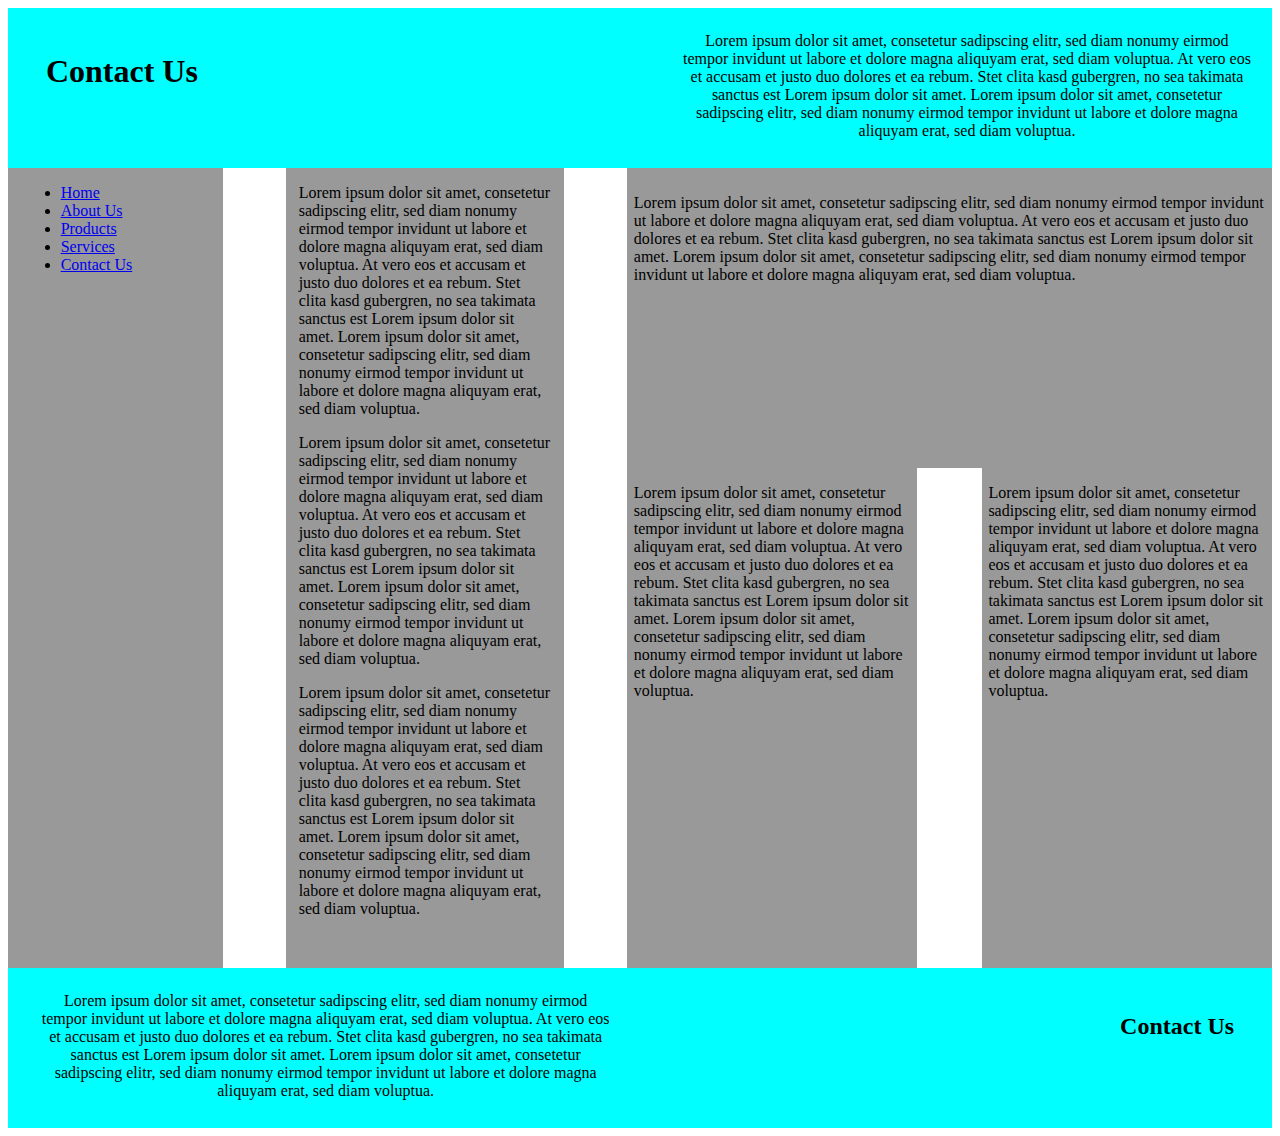
<file: lab2/pages/grid.html>
<!DOCTYPE html PUBLIC "-//W3C//DTD XHTML 1.0 Strict//EN" "http://www.w3.org/TR/xhtml1/DTD/xhtml1-strict.dtd">
<html>
<head>
    <meta http-equiv="content-type" content="text/html; charset=utf-8"/>
    <title>Lab 1</title>
    <link href="../css/noGridNoFlexBox.css" rel="stylesheet" type="text/css"/>
</head>
<body>

<div id="header">
    <h1 id="moto-1">Contact Us</h1>
    <p id="header-text">Lorem ipsum dolor sit amet, consetetur sadipscing elitr, sed diam nonumy eirmod tempor invidunt
        ut labore et dolore magna aliquyam erat, sed diam voluptua. At vero eos et accusam et justo duo dolores et ea
        rebum. Stet
        clita kasd gubergren, no sea takimata sanctus est Lorem ipsum dolor sit amet. Lorem ipsum dolor sit amet,
        consetetur sadipscing elitr,
        sed diam nonumy eirmod tempor invidunt ut labore et dolore magna aliquyam erat, sed diam voluptua.
    </p>
</div>

<div id="content">
    <div id="colOne">
        <ul>
            <li><a href="../index.html" accesskey="1" title="">Home</a></li>
            <li><a href="flexBox.html" accesskey="2" title="">About Us</a></li>
            <li><a href="products.html" accesskey="3" title="">Products</a></li>
            <li><a href="services.html" accesskey="4" title="">Services</a></li>
            <li class="active"><a href="grid.html" accesskey="5" title="">Contact Us</a></li>
        </ul>
    </div>
    <div id="colTwo">
        <p>Lorem ipsum dolor sit amet, consetetur sadipscing elitr, sed diam nonumy eirmod tempor invidunt ut labore et
            dolore magna aliquyam erat, sed diam voluptua. At vero eos et accusam et justo duo dolores et ea rebum. Stet
            clita kasd gubergren, no sea takimata sanctus est Lorem ipsum dolor sit amet. Lorem ipsum dolor sit amet,
            consetetur sadipscing elitr, sed diam nonumy eirmod tempor invidunt ut labore et dolore magna aliquyam erat,
            sed diam voluptua.</p>
        <p>Lorem ipsum dolor sit amet, consetetur sadipscing elitr, sed diam nonumy eirmod tempor invidunt ut labore et
            dolore magna aliquyam erat, sed diam voluptua. At vero eos et accusam et justo duo dolores et ea rebum. Stet
            clita kasd gubergren, no sea takimata sanctus est Lorem ipsum dolor sit amet. Lorem ipsum dolor sit amet,
            consetetur sadipscing elitr, sed diam nonumy eirmod tempor invidunt ut labore et dolore magna aliquyam erat,
            sed diam voluptua.</p>
        <p>Lorem ipsum dolor sit amet, consetetur sadipscing elitr, sed diam nonumy eirmod tempor invidunt ut labore et
            dolore magna aliquyam erat, sed diam voluptua. At vero eos et accusam et justo duo dolores et ea rebum. Stet
            clita kasd gubergren, no sea takimata sanctus est Lorem ipsum dolor sit amet. Lorem ipsum dolor sit amet,
            consetetur sadipscing elitr, sed diam nonumy eirmod tempor invidunt ut labore et dolore magna aliquyam erat,
            sed diam voluptua.</p>
    </div>
    <div id="colThree">
        <div id="upper-subCol">
            <p>Lorem ipsum dolor sit amet, consetetur sadipscing elitr, sed diam nonumy eirmod tempor invidunt ut labore
                et
                dolore magna aliquyam erat, sed diam voluptua. At vero eos et accusam et justo duo dolores et ea rebum.
                Stet
                clita kasd gubergren, no sea takimata sanctus est Lorem ipsum dolor sit amet. Lorem ipsum dolor sit
                amet,
                consetetur sadipscing elitr, sed diam nonumy eirmod tempor invidunt ut labore et dolore magna aliquyam
                erat,
                sed diam voluptua.</p>
        </div>

        <div class="sub-content-row">
            <div id="left-subCol">
                <p>Lorem ipsum dolor sit amet, consetetur sadipscing elitr, sed diam nonumy eirmod tempor invidunt ut
                    labore et
                    dolore magna aliquyam erat, sed diam voluptua. At vero eos et accusam et justo duo dolores et ea
                    rebum. Stet
                    clita kasd gubergren, no sea takimata sanctus est Lorem ipsum dolor sit amet. Lorem ipsum dolor sit
                    amet,
                    consetetur sadipscing elitr, sed diam nonumy eirmod tempor invidunt ut labore et dolore magna
                    aliquyam erat,
                    sed diam voluptua.</p>
            </div>

            <div id="right-subCol">
                <p>Lorem ipsum dolor sit amet, consetetur sadipscing elitr, sed diam nonumy eirmod tempor invidunt ut
                    labore et
                    dolore magna aliquyam erat, sed diam voluptua. At vero eos et accusam et justo duo dolores et ea
                    rebum. Stet
                    clita kasd gubergren, no sea takimata sanctus est Lorem ipsum dolor sit amet. Lorem ipsum dolor sit
                    amet,
                    consetetur sadipscing elitr, sed diam nonumy eirmod tempor invidunt ut labore et dolore magna
                    aliquyam erat,
                    sed diam voluptua.</p>
            </div>
        </div>
    </div>
</div>
<div id="footer" style="clear: both;">
    <p id="footer-text">Lorem ipsum dolor sit amet, consetetur sadipscing elitr, sed diam nonumy eirmod tempor invidunt
        ut labore et dolore magna aliquyam erat, sed diam voluptua. At vero eos et accusam et justo duo dolores et ea
        rebum. Stet
        clita kasd gubergren, no sea takimata sanctus est Lorem ipsum dolor sit amet. Lorem ipsum dolor sit amet,
        consetetur sadipscing elitr,
        sed diam nonumy eirmod tempor invidunt ut labore et dolore magna aliquyam erat, sed diam voluptua.
    </p>
    <h2 id="moto-2">Contact Us</h2>
</div>
</body>
</html>
</file>
<file: lab1/css/styles.css>
body {
    margin: 0;
    padding: 0;
    font: normal small Arial, Helvetica, sans-serif;
    color: black;
}

h1, h2, h3, h4, h5, h6 {
    margin: 0;
    padding: 15px;
    width: fit-content;
    font-size: 18px;
    background-color: antiquewhite;
}

/*header*/

#header {
    width: 100%;
    height: 160px;
    background-color: aqua;
    min-width: 760px;
}

#moto-1 {
    float: left;
    margin-left: 3%;
    margin-top: 45px;
}

#header-text {
    position: relative;
    width: 45%;
    text-align: center;
    padding: 8px;
    float: right;
    left: 2%;
    margin-right: 3%;
    min-width: 490px;
}

/* Content */

#content {
    min-width: 1000px;
    width: 100%;
    margin: 0;
    padding: 0;
}

#colOne {
    min-width: 70px;
    float: left;
    width: 15%;
    margin-right: 5%;
    background-color: #999999;
    height: 800px;
    padding: 0 1%;
}

#colTwo {
    min-width: 200px;
    float: left;
    width: 20%;
    margin-right: 5%;
    padding: 0 1%;
    background-color: #999999;
    height: 800px;
}

#colThree {
    min-width: 50px;
    float: right;
    width: 51%;
    height: 800px;
}

#upper-subCol{
    padding: 10px 1%;
    float: top;
    height: 280px;
    background-color: #999999;
}

#left-subCol{
    float: left;
    width: 43%;
    padding: 0 1%;
    margin-right: 5%;
    height: 500px;
    background-color: #999999;
}

#right-subCol{
    float: right;
    height: 500px;
    background-color: #999999;
    width: 43%;
    padding: 0 1%;
}

/*Footer*/

#footer {
    width: 100%;
    height: 160px;
    margin: 0 auto;
    background-color: aqua;
    float: bottom;
    min-width: 760px;
}

#moto-2 {
    position: relative;
    float: right;
    margin-right: 3%;
    margin-top: 45px;
}

#footer-text {
    position: relative;
    width: 45%;
    text-align: center;
    padding: 8px;
    float: left;
    left: 2%;
    margin-right: 3%;
    min-width: 490px;
}

/*Menu*/

ul{
    font-size: 16px;
}

a {
    text-decoration: none;
    color: black;
}

a:hover {
    text-decoration: underline;
}

a:hover, .active a {
    color: chartreuse;
}
</file>
<file: lab2/css/noGridNoFlexBox.css>
/*header*/

#header {
    width: 100%;
    height: 160px;
    background-color: aqua;
    min-width: 760px;
}

#moto-1 {
    float: left;
    margin-left: 3%;
    margin-top: 45px;
}

#header-text {
    position: relative;
    width: 45%;
    text-align: center;
    padding: 8px;
    float: right;
    left: 2%;
    margin-right: 3%;
    min-width: 490px;
}

/* Content */

#content {
    min-width: 1000px;
    width: 100%;
    margin: 0;
    padding: 0;
}

#colOne {
    min-width: 70px;
    float: left;
    width: 15%;
    margin-right: 5%;
    background-color: #999999;
    height: 800px;
    padding: 0 1%;
}

#colTwo {
    min-width: 200px;
    float: left;
    width: 20%;
    margin-right: 5%;
    padding: 0 1%;
    background-color: #999999;
    height: 800px;
}

#colThree {
    min-width: 50px;
    float: right;
    width: 51%;
    height: 800px;
}

#upper-subCol {
    padding: 10px 1%;
    float: top;
    height: 280px;
    background-color: #999999;
}

#left-subCol {
    float: left;
    width: 43%;
    padding: 0 1%;
    margin-right: 5%;
    height: 500px;
    background-color: #999999;
}

#right-subCol {
    float: right;
    height: 500px;
    background-color: #999999;
    width: 43%;
    padding: 0 1%;
}

/*Footer*/

#footer {
    width: 100%;
    height: 160px;
    margin: 0 auto;
    background-color: aqua;
    float: bottom;
    min-width: 760px;
}

#moto-2 {
    position: relative;
    float: right;
    margin-right: 3%;
    margin-top: 45px;
}

#footer-text {
    position: relative;
    width: 45%;
    text-align: center;
    padding: 8px;
    float: left;
    left: 2%;
    margin-right: 3%;
    min-width: 490px;
}
</file>
<file: lab2/css/commonStyles.css>
body {
    margin: 0;
    padding: 0;
    font: normal small Arial, Helvetica, sans-serif;
    color: black;
}

h1, h2, h3, h4, h5, h6 {
    margin: 0;
    padding: 15px;
    width: fit-content;
    font-size: 18px;
    background-color: antiquewhite;
}

#content {
    min-width: 1000px;
    width: 100%;
    margin: 0;
    padding: 0;
}

/*Menu*/

ul {
    font-size: 16px;
}

a {
    text-decoration: none;
    color: black;
}

a:hover {
    text-decoration: underline;
}

a:hover, .active a {
    color: chartreuse;
}
</file>
<file: lab3/css/flexBox.css>
.container {
    display: flex;
    flex-direction: column;
}

.header-row {
    display: flex;
    flex-direction: row;
    justify-content: space-between;
    background-color: aqua;
    width: 100%;
    height: 160px;
}

.content-row {
    display: flex;
    flex-direction: row;
    justify-content: space-between;
}

.footer-row {
    display: flex;
    flex-direction: row;
    justify-content: space-between;
    width: 100%;
    height: 160px;
    margin: 0 auto;
    background-color: aqua;
    float: bottom;

}

#header-text {
    margin-right: 3%;
    width: 45%;
    text-align: center;
    padding: 8px;

}

#moto-1 {
    margin-left: 3%;
    margin-top: 45px;
    height: 21px;
}

#moto-2 {
    margin-right: 3%;
    margin-top: 45px;
    height: 21px;
}

#colOne {
    min-width: 70px;
    width: 15%;
    background-color: #999999;
    height: 800px;
    padding: 0 1%;
}

#colTwo {
    width: 20%;
    padding: 0 1%;
    background-color: #999999;
    height: 800px;
}

#colThree {
    float: right;
    width: 51%;
    height: 800px;
}

#upper-subCol {
    padding: 10px 1%;
    height: 280px;
    background-color: #999999;
}

.sub-content-row {
    display: flex;
    flex-direction: row;
    justify-content: space-between;
    width: 100%;
}

#left-subCol {
    width: 43%;
    padding: 0 1%;
    margin-right: 5%;
    height: 500px;
    background-color: #999999;
}

#right-subCol {
    height: 500px;
    background-color: #999999;
    width: 43%;
    padding: 0 1%;
}

#footer-text {
    width: 45%;
    text-align: center;
    padding: 8px;
    margin-left: 3%;
}
</file>
<file: lab3/css/commonStyles.css>
body {
    margin: 0;
    padding: 0;
    font: normal small Arial, Helvetica, sans-serif;
    color: black;
}

h1, h2, h3, h4, h5, h6 {
    margin: 0;
    padding: 15px;
    width: fit-content;
    font-size: 18px;
    background-color: antiquewhite;
}

#content {
    width: 100%;
    margin: 0;
    padding: 0;
}

/*Menu*/

ul {
    font-size: 16px;
}

a {
    text-decoration: none;
    color: black;
}

a:hover {
    text-decoration: underline;
}

a:hover, .active a {
    color: chartreuse;
}
</file>
<file: lab3/css/mobile.css>
@media screen and (max-width: 720px) {
    .header-row {
        display: flex;
        flex-direction: column;
        height: 220px;
        min-width: 630px;
    }
    #header-text {
        justify-content: normal;
        margin: 2%;
        width: 90%;
        min-width: 600px;
        padding: 0;
        height: 120px;
    }
    #moto-1 {
        margin-top: 25px;
    }
    #moto-2 {
        margin-bottom: 10px;
        margin-left: 80%;
        margin-right: 10%;
        width: 10%;
        text-align: center;
        padding: 8px;
    }
    .content-row {
        display: flex;
        flex-flow: row wrap;
        /*justify-content: space-evenly;*/
    }
    .line-break {
        display: block;
        width: 100%;
    }
    #colTwo {
        width: 70%;
        min-width: 180px;
        height: 600px;
    }
    #colOne {
        min-width: 90px;
        height: 600px;
    }
    #colThree {
        width: 100%;
        min-width: 630px;
    }
    .footer-row {
        display: flex;
        flex-direction: column;
        height: 220px;
        min-width: 630px;
    }
    #footer-text {
        justify-content: normal;
        margin: 2%;
        width: 90%;
        min-width: 630px;
        padding: 0;
        height: 120px;
    }
    ul {
        padding-left: 18px;
    }
}
@media screen and (max-width: 429px) {
    #colTwo {
        width: 100%;
        height: 500px;
        min-width: 623px;
    }
    #colOne {
        width: 100%;
        height: 70px;
        min-width: 623px;
    }
    #footer-text {
        justify-content: normal;
        margin: 2%;
        width: 90%;
        min-width: 500px;
        padding: 0;
        height: 120px;
    }
}
</file>
<file: lab4/css/template.css>
.flex-container {
    display: flex;
    position: relative;
    align-items: flex-end;
    flex-flow: row wrap;
    gap: 40px;
    min-width: 1500px;
    max-width: 1500px;
    margin: auto;
}

.item {
    color: #fff;
    display: block;
    width: 460px;
    height: 400px;
}

.item-active {
    order: 1;
    position: absolute;
    top: 0;
    left: 0;
}

.item-1 {

}

.item-2 {
    background-color: darkturquoise;
    font-size: 25px;
    font-family: Arial, Helvetica, sans-serif;
    font-weight: 100;
    color: white;
    padding-left: 30px;
    padding-right: 30px;
    height: 643px;
    width: 400px;
    padding-top: 200px;
}

.item-3 {

}

.item-4 {

}

.item-5 {

}

.item-6 {
    border: 2px solid darkturquoise;
    color: darkturquoise;
    align-content: center;
}

.item-7 {

}

.item-8 {

}

.item-9 {
    background-color: #F86942;
    height: 340px;
    width: 900px;
    font-size: 25px;
    font-family: Arial, Helvetica, sans-serif;
    font-weight: 100;
    color: white;
    padding: 30px;
}

#info-bucket {
    background-color: darkturquoise;
}

#main-logo, #additional-logo {
    font-family: Arial, Helvetica, sans-serif;
    font-size: 60px;
    font-weight: normal;
}

#main-logo {
    margin-left: 5%;
    margin-right: 5%;
    padding: 10px;
    margin-top: 80px;
    text-align: center;
}

#additional-logo {

}

#more-info-header {
    font-size: 35px;
    font-family: Arial, Helvetica, sans-serif;
    font-weight: normal;
    position: relative;
    float: top;
    padding-bottom: 25px;
    margin-top: 0;
}

#read-more-text {
    padding-bottom: 45px;
}

a {
    background-color: white;
    color: #999999;
    padding: 15px 25px;
    text-decoration: none;
    font-family: "Lucida Console", "Courier New", monospace;
    font-weight: normal;
    font-size: 25px;
}

.first-second-row-images {
    width: 460px;
    height: 400px;
}

.third-row-image {
    width: 460px;
    height: 400px;
}


table {
    border-spacing: 30px;
}

a:hover {
    text-decoration: underline;
    color: dimgray;
    font-weight: bold;
}

@media screen and (max-width: 960px) {

    .flex-container {
        flex-flow: column;
        align-items: center;
        min-width: 450px;
        max-width: 800px;
    }

    .item-1 {
        display: none;
    }

    .item-2 {
        height: 400px;

        padding-left: 30px;
        padding-right: 30px;

        width: 400px;
        padding-top: 0px;
    }

    .item-5 {
        display: none;
    }

    .item-active {
        order: 0;
        position: relative;
    }

    .item-9 {
        width: 400px;
        height: 500px;
    }

}
</file>
<file: lab5/css/flexBox.css>
.container {
    display: flex;
    flex-direction: column;
}

.header-row {
    display: flex;
    flex-direction: row;
    justify-content: space-between;
    background-color: aqua;
    width: 100%;
    height: 160px;
}

.content-row {
    display: flex;
    flex-direction: row;
    justify-content: space-between;
}

.footer-row {
    display: flex;
    flex-direction: row;
    justify-content: space-between;
    width: 100%;
    height: 160px;
    margin: 0 auto;
    background-color: aqua;
    float: bottom;

}

#header-text {
    margin-right: 3%;
    width: 45%;
    text-align: center;
    padding: 8px;
}

/*#mid-container{*/
/*    width: 45%;*/
/*    flex-wrap: wrap;*/
/*}*/

#moto-1 {
    margin-left: 3%;
    margin-top: 45px;
    height: 21px;
}

#moto-2 {
    margin-right: 3%;
    margin-top: 45px;
    height: 21px;
}

#colOne {
    min-width: 200px;
    width: 15%;
    background-color: #999999;
    height: 800px;
    padding: 0 1%;
}

#colTwo {
    width: 20%;
    padding: 0 1%;
    background-color: #999999;
    height: 800px;
    min-width: 200px;
}

#colThree {
    float: right;
    width: 51%;
    height: 800px;
}

#upper-subCol {
    padding: 10px 1%;
    height: 280px;
    background-color: #999999;
}

#sub-content-row {
    display: flex;
    flex-direction: row;
    justify-content: space-between;
    width: 100%;
}

#left-subCol {
    width: 43%;
    padding: 0 1%;
    margin-right: 5%;
    height: 500px;
    background-color: #999999;
}

#right-subCol {
    height: 500px;
    background-color: #999999;
    width: 43%;
    padding: 0 1%;
}

#footer-text {
    width: 45%;
    text-align: center;
    padding: 8px;
    margin-left: 3%;
}

.line-break {
    display: none;
}

.invalid {
    border-color: red;
}

#error {
    color: red
}
</file>
<file: lab5/css/commonStyles.css>
body {
    margin: 0;
    padding: 0;
    font: normal small Arial, Helvetica, sans-serif;
    color: black;
}

h1, h2, h3, h4, h5, h6 {
    margin: 0;
    padding: 15px;
    width: fit-content;
    font-size: 18px;
    background-color: antiquewhite;
}

#content {
    width: 100%;
    margin: 0;
    padding: 0;
}

/*Menu*/

ul {
    font-size: 16px;
}

a {
    text-decoration: none;
    color: black;
}

a:hover {
    text-decoration: underline;
}

a:hover, .active a {
    color: chartreuse;
}
</file>
<file: lab5/css/mobile.css>
@media screen and (max-width: 720px) {
    .header-row {
        display: flex;
        flex-direction: column;
        height: 220px;
        min-width: 630px;
    }
    #header-text {
        justify-content: normal;
        margin: 2%;
        width: 90%;
        min-width: 600px;
        padding: 0;
        height: 120px;
    }
    #moto-1 {
        margin-top: 25px;
    }
    #moto-2 {
        margin-bottom: 10px;
        margin-left: 80%;
        margin-right: 10%;
        width: 10%;
        text-align: center;
        padding: 8px;
    }
    .content-row {
        display: flex;
        flex-flow: row wrap;
        /*justify-content: space-evenly;*/
    }
    .line-break {
        display: block;
        width: 100%;
    }
    #colTwo {
        width: 70%;
        min-width: 180px;
        height: 600px;
    }
    #colOne {
        min-width: 200px;
        height: 600px;
    }
    #colThree {
        width: 100%;
        min-width: 630px;
    }
    .footer-row {
        display: flex;
        flex-direction: column;
        height: 220px;
        min-width: 630px;
    }
    #footer-text {
        justify-content: normal;
        margin: 2%;
        width: 90%;
        min-width: 630px;
        padding: 0;
        height: 120px;
    }
    ul {
        padding-left: 18px;
    }
}
@media screen and (max-width: 710px) {
    #colTwo {
        width: 100%;
        height: 500px;
        min-width: 623px;
    }
    #colOne {
        width: 100%;
        height: 70px;
        min-width: 623px;
    }
    #footer-text {
        justify-content: normal;
        margin: 2%;
        width: 90%;
        min-width: 500px;
        padding: 0;
        height: 120px;
    }

    #table1-box{
        display: block;
    }

    #header-text{
        display: none;
    }
}
</file>
<file: lab6/css/flexBox.css>
.container {
    display: flex;
    flex-direction: column;
}

.header-row {
    display: flex;
    flex-direction: row;
    justify-content: space-between;
    background-color: aqua;
    width: 100%;
    height: 160px;
    min-width: 1200px;
}

.content-row {
    display: flex;
    flex-direction: row;
    justify-content: space-between;
    min-width: 1200px;
}

.footer-row {
    display: flex;
    flex-direction: row;
    justify-content: space-between;
    width: 100%;
    height: 160px;
    margin: 0 auto;
    background-color: aqua;
    float: bottom;
    min-width: 1200px;
}

#header-text {
    margin-right: 3%;
    width: 45%;
    text-align: center;
    padding: 8px;
    min-width: 490px;
}

#moto-1 {
    margin-left: 3%;
    margin-top: 45px;
    height: 21px;
}

#moto-2 {
    margin-right: 3%;
    margin-top: 45px;
    height: 21px;
}

#colOne {
    min-width: 70px;
    width: 15%;
    background-color: #999999;
    height: 800px;
    padding: 0 1%;
}

#colTwo {
    min-width: 200px;
    width: 20%;
    padding: 0 1%;
    background-color: #999999;
    height: 800px;
}

#colThree {
    min-width: 50px;
    float: right;
    width: 51%;
    height: 780px;
    background-color: #999999;
    padding: 10px;
}

#footer-text {
    width: 45%;
    text-align: center;
    padding: 8px;
    min-width: 490px;
    margin-left: 3%;
}
.accordion {
    background-color: #eee;
    color: #444;
    cursor: pointer;
    padding: 18px;
    border: none;
    text-align: left;
    outline: none;
    font-size: 15px;
    transition: 0.4s;
    width: 100%;
}

.active, .accordion:hover {
    background-color: #ccc;
}

.panel {
    padding: 0 18px;
    display: none;
    background-color: white;
    overflow: hidden;
}
</file>
<file: lab6/css/commonStyles.css>
body {
    margin: 0;
    padding: 0;
    font: normal small Arial, Helvetica, sans-serif;
    color: black;
}

h1, h2, h3, h4, h5, h6 {
    margin: 0;
    padding: 15px;
    width: fit-content;
    font-size: 18px;
    background-color: antiquewhite;
}

#content {
    min-width: 1000px;
    width: 100%;
    margin: 0;
    padding: 0;
}

/*Menu*/

ul {
    font-size: 16px;
}

a {
    text-decoration: none;
    color: black;
}

a:hover {
    text-decoration: underline;
}

a:hover, .active a {
    color: chartreuse;
}
</file>
<file: lab7/css/flexBox.css>
.container {
    display: flex;
    flex-direction: column;
}

.header-row {
    display: flex;
    flex-direction: row;
    justify-content: space-between;
    background-color: aqua;
    width: 100%;
    height: 160px;
}

.content-row {
    display: flex;
    flex-direction: row;
    justify-content: space-between;
}

.footer-row {
    display: flex;
    flex-direction: row;
    justify-content: space-between;
    width: 100%;
    height: 160px;
    margin: 0 auto;
    background-color: aqua;
    float: bottom;

}

#header-text {
    margin-right: 3%;
    width: 45%;
    text-align: center;
    padding: 8px;
}

#moto-1 {
    margin-left: 3%;
    margin-top: 45px;
    height: 21px;
}

#moto-2 {
    margin-right: 3%;
    margin-top: 45px;
    height: 21px;
}

#colOne {
    min-width: 70px;
    width: 15%;
    background-color: #999999;
    height: 800px;
    padding: 0 1%;
}

#colTwo {
    width: 20%;
    padding: 0 1%;
    background-color: #999999;
    height: 800px;
    min-width: 200px;
}

#colThree {
    float: right;
    width: 51%;
    height: 800px;
}

#upper-subCol {
    padding: 10px 1%;
    height: 280px;
    background-color: #999999;
}

#sub-content-row {
    display: flex;
    flex-direction: row;
    justify-content: space-between;
    width: 100%;
}

#left-subCol {
    width: 43%;
    padding: 0 1%;
    margin-right: 5%;
    height: 500px;
    background-color: #999999;
}

#right-subCol {
    height: 500px;
    background-color: #999999;
    width: 43%;
    padding: 0 1%;
}

#footer-text {
    width: 45%;
    text-align: center;
    padding: 8px;
    margin-left: 3%;
}

.line-break {
    display: none;
}
</file>
<file: lab7/css/commonStyles.css>
body {
    margin: 0;
    padding: 0;
    font: normal small Arial, Helvetica, sans-serif;
    color: black;
}

h1, h2, h3, h4, h5, h6 {
    margin: 0;
    padding: 15px;
    width: fit-content;
    font-size: 18px;
    background-color: antiquewhite;
}

#content {
    width: 100%;
    margin: 0;
    padding: 0;
}

ul {
    font-size: 16px;
}

a {
    text-decoration: none;
    color: black;
}

a:hover {
    text-decoration: underline;
}

a:hover, .active a {
    color: chartreuse;
}
</file>
<file: lab7/css/mobile.css>
@media screen and (max-width: 720px) {
    .header-row {
        display: flex;
        flex-direction: column;
        height: 220px;
        min-width: 630px;
    }
    #header-text {
        justify-content: normal;
        margin: 2%;
        width: 90%;
        min-width: 600px;
        padding: 0;
        height: 120px;
    }
    #moto-1 {
        margin-top: 25px;
    }
    #moto-2 {
        margin-bottom: 10px;
        margin-left: 80%;
        margin-right: 10%;
        width: 10%;
        text-align: center;
        padding: 8px;
    }
    .content-row {
        display: flex;
        flex-flow: row wrap;
        /*justify-content: space-evenly;*/
    }
    .line-break {
        display: block;
        width: 100%;
    }
    #colTwo {
        width: 70%;
        min-width: 180px;
        height: 600px;
    }
    #colOne {
        min-width: 90px;
        height: 600px;
    }
    #colThree {
        width: 100%;
        min-width: 630px;
    }
    .footer-row {
        display: flex;
        flex-direction: column;
        height: 220px;
        min-width: 630px;
    }
    #footer-text {
        justify-content: normal;
        margin: 2%;
        width: 90%;
        min-width: 630px;
        padding: 0;
        height: 120px;
    }
    ul {
        padding-left: 18px;
    }
}
@media screen and (max-width: 429px) {
    #colTwo {
        width: 100%;
        height: 500px;
        min-width: 623px;
    }
    #colOne {
        width: 100%;
        height: 70px;
        min-width: 623px;
    }
    #footer-text {
        justify-content: normal;
        margin: 2%;
        width: 90%;
        min-width: 500px;
        padding: 0;
        height: 120px;
    }
}
</file>
<file: lab7/css/game.css>
#work {
    display: none;
    position: absolute;
    top: 20%;
    left: 17%;
    background-color: #cccccc;
    margin: 0 auto;

    width: 65%;
    height: 75%;
}

#defaultWork {
    display: none;
    position: absolute;
    top: 20%;
    left: 27%;
    background-color: #cccccc;
    margin: 0 auto;

    width: 800px;
    height: 75%;
}

#canvasEventsOutput {
    font-size: 16px;
    width: 60%;
    margin-right: 18px;
    margin-left: auto;
    text-align: right;
}

#controls, #defaultControls {
    height: 10%;
    width: 100%;
    display: flex;
}

#startCanvas, #closeCanvas, #reloadCanvas, #stopCanvas,
#defaultClose, #defaultStart, #defaultReload, #defaultStop {
    font-size: 20px;
    margin-top: 2%;
    margin-left: 2%;
    display: none;
    height: 30px;
}

#canvas, #defaultAnimationField {
    border: 5px solid blue;
    height: 90%;
    width: 100%;
    box-sizing: border-box;

    margin: 0 auto;
    display: block;
}

#defaultAnimationField {
    width: 800px;
!important;
}

#playCanvas, #playDefault {
    font-size: 18px;
    padding: 5px;
    margin: 5px;
}

#square-box {
    width: 10px;
    height: 10px;
    background-color: green;
    position: absolute;
}
</file>
<file: lab2/css/flexBox.css>
.container {
    display: flex;
    flex-direction: column;
}

.header-row {
    display: flex;
    flex-direction: row;
    justify-content: space-between;
    background-color: aqua;
    width: 100%;
    height: 160px;
    min-width: 760px;
}

.content-row {
    display: flex;
    flex-direction: row;
    justify-content: space-between;
    min-width: 1000px;
}

.footer-row {
    display: flex;
    flex-direction: row;
    justify-content: space-between;
    width: 100%;
    height: 160px;
    margin: 0 auto;
    background-color: aqua;
    float: bottom;
    min-width: 760px;
}

#header-text {
    margin-right: 3%;
    width: 45%;
    text-align: center;
    padding: 8px;
    min-width: 490px;
}

#moto-1 {
    margin-left: 3%;
    margin-top: 45px;
    height: 21px;
}

#moto-2 {
    margin-right: 3%;
    margin-top: 45px;
    height: 21px;
}

#colOne {
    min-width: 70px;
    width: 15%;
    background-color: #999999;
    height: 800px;
    padding: 0 1%;
}

#colTwo {
    min-width: 200px;
    width: 20%;
    padding: 0 1%;
    background-color: #999999;
    height: 800px;
}

#colThree {
    min-width: 50px;
    float: right;
    width: 51%;
    height: 800px;
}

#upper-subCol {
    padding: 10px 1%;
    height: 280px;
    background-color: #999999;
}

.sub-content-row {
    display: flex;
    flex-direction: row;
    justify-content: space-between;
    width: 100%;
}

#left-subCol {
    width: 43%;
    padding: 0 1%;
    margin-right: 5%;
    height: 500px;
    background-color: #999999;
}

#right-subCol {
    height: 500px;
    background-color: #999999;
    width: 43%;
    padding: 0 1%;
}

#footer-text {
    width: 45%;
    text-align: center;
    padding: 8px;
    min-width: 490px;
    margin-left: 3%;
}
</file>
